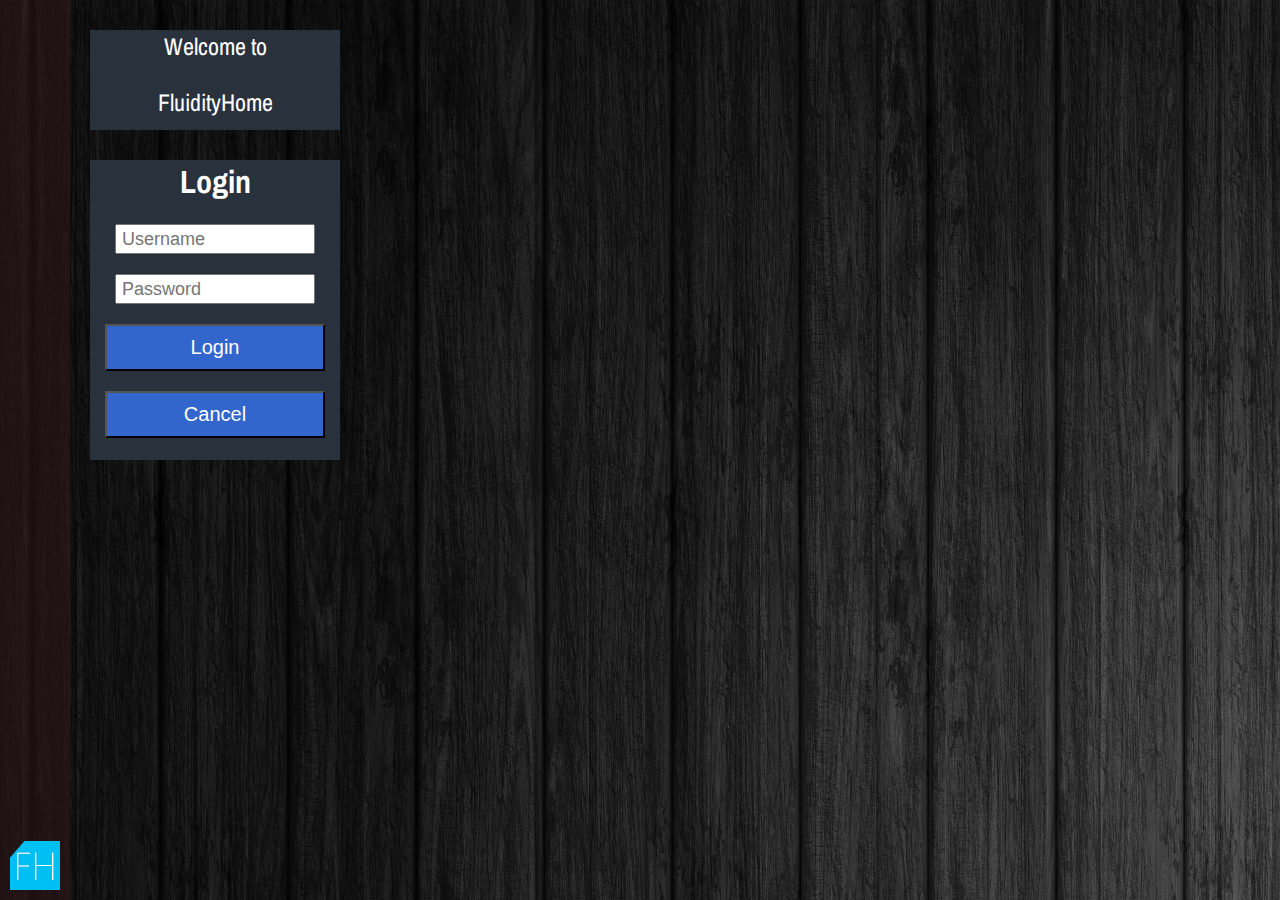
<file: Mobile Application/www/index.html>
<html>
<header>
	<script src="http://ajax.googleapis.com/ajax/libs/jquery/2.1.1/jquery.min.js"></script>	 

	<title>Smart Home</title>
<link rel="stylesheet" type="text/css" href="meow.css?<?php echo time();?>">
<link href='http://fonts.googleapis.com/css?family=Archivo+Narrow' rel='stylesheet' type='text/css'>
<link href='http://fonts.googleapis.com/css?family=Oswald' rel='stylesheet' type='text/css'>
<link rel="icon" 
      type="image/png" 
      href="http://www.insertcoinhere.me/image/favicon.ico">
</header>
<body>

    <div id='backgroundimage'>	
    <div id='content'>

        <div id="loginhead">
            <font size="5">
           <p>Welcome to</p>
<p>FluidityHome</p>
        </div>
        </font>
    <div id='Notifications' class='logininformation'>

    <h1>
    <center>

 Login
    </h1>
    <center>
    <form name="login">

 
    <input class="loginbox" type="text" name="userid" placeholder="Username"/>
    <input class="loginbox" type="password" name="pswrd" placeholder="Password"/>
    <input class="loginButton" type="button" onclick="check(this.form)" value="Login"/><input class="loginButton" type="reset" value="Cancel"/>
    </form>


    <script language="javascript">
 
        function check(form)/*function to check userid & password*/
        {
            jQuery.ajax({
                 type: "GET",
	            contentType: "application/json",
                url: "http://www.fluidityhome.me/api/Authenticate/Login.php",
                data:{"username" : form.userid.value, "password" : form.pswrd.value},
                success: function (data, status, jqXHR) {
                    console.log("successful!");
                    $.each(data, function(v) {
                    if(data[v].LoginSuccess == "true"){
                    console.log("YES!");
                    console.log(data[v].HouseID);
                    window.localStorage.setItem("HouseID", data[v].HouseID);
                    window.localStorage.setItem("UserID", data[v].UserID);   
                    window.localStorage.setItem("StringKey", data[v].LoggedInString);    
                    window.location.replace('function.html');

                }
                else{
                    console.log("NO!");
                }});},
                error: function () {
                    console.log("error");
                }}); 
        }
        
    </script>
        </center>	
        </div>
        </div>
        <div id='sidecontrol'><center><div id='bottomlogo'><img  src="image/logoside.png" ></center></div></div>
    </div>
</body>
</html>
</file>
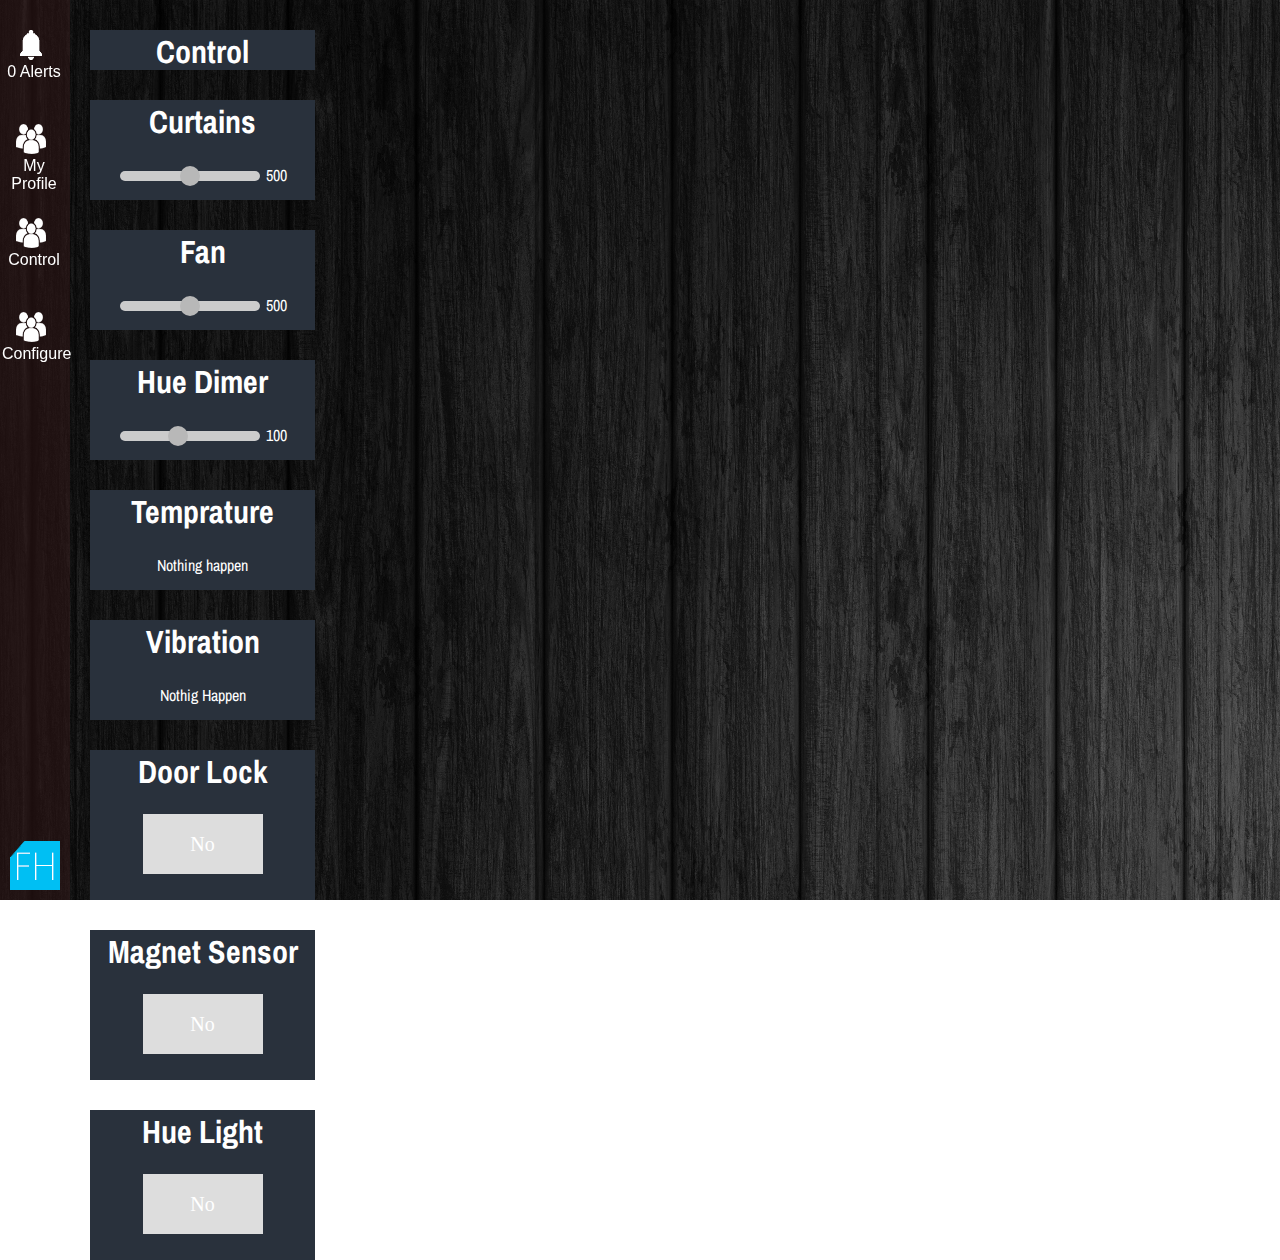
<file: Mobile Application/www/function.html>
<html>
<header>
	<script src="http://ajax.googleapis.com/ajax/libs/jquery/2.1.1/jquery.min.js"></script>	 
	<title>Smart Home</title>
<link rel="stylesheet" type="text/css" href="meow.css?<?php echo time();?>">
<link href='http://fonts.googleapis.com/css?family=Archivo+Narrow' rel='stylesheet' type='text/css'>
<link href='http://fonts.googleapis.com/css?family=Oswald' rel='stylesheet' type='text/css'>
<link rel="icon" 
      type="image/png" 
      href="http://www.insertcoinhere.me/image/favicon.ico">
</header>
<body>








<script>

 response.addHeader("Access-Control-Allow-Origin", "*");

        checknot();
    function checknot(){
         jQuery.ajax({
            
         type: "GET",
         url: "http://www.fluidityhome.me/api/AlertNotifications.php?CheckNotifcation=1",
         contentType: "application/json;",
         dataType: "json",
                //If GET request if successful then the divs are cleared and the data is grabbed and outputted to the divs
         success: function (data, status, jqXHR) {
            $( "#Alert1" ).remove();
             $.each(data, function(v) {
                 
                 if(data[v].Noti >= 1){
           
                     $( "#sidecontrol" ).prepend( "<a onclick='goto3();' href='javascript:void(0);'><div id='Alert'><div class='textside'>"+data[v].Noti+" Alerts</div></div></a>" );
        }else{
            $( "#sidecontrol" ).prepend( "<a onclick='goto3();' href='javascript:void(0);'><div id='Alert1'><div class='textside'>0 Alerts</div></div></a>" );
    
        }
    }
                 
             
                    )}});
    }



</script>









<script>
    var houseid = window.localStorage.getItem("HouseID");
    var userid = window.localStorage.getItem("UserID");
    var logginstring = window.localStorage.getItem("StringKey");
</script>

<div id='backgroundimage'>	
	
<div id='content'>
    <div class='alertinformation'><h1>Control</h1></div>
<div id='Curtains' class='userinformation'>
	<h1>
		<center>Curtains<br/></h1>
					
    <div class="range-slider">
    <input id= "range_1" class="input-range" type="range" value="500" min="1" max="999" onmouseup="mouseUPCurtain(this.value)">
    <span id="range_1_span" class="range1-value">0</span>
    <script>
    var range = $('#range_1'),
    value = $('.range1-value');
    value.html(range.attr('value'));
    range.on('input', function(){
    value.html(this.value);
        
}); 
        
         
        
        
function mouseUPCurtain(t) 
        {
            
        var myvar = window.localStorage.getItem("HouseID");
        var userid = window.localStorage.getItem("UserID");
        var logginstring = window.localStorage.getItem("StringKey");    
        var v = t;
        
        console.log(v);
        jQuery.ajax({
            
         type: "GET",
	     contentType: "application/json",
         url: "http://www.fluidityhome.me/api/Service/WebApp/DeviceUpdate.php",
		 data:{"port": 1, "value": v ,"houseid": myvar, "userid" : userid, "loginstring" : logginstring},
         
        success: function (data, status, jqXHR) {
            
           console.log("successful!");
        
        
                    
         },
         error: function () {
            console.log("error");
         }}); 
        }
        
    </script>
 
</div> 
   </center>		
</div>


<div id='Fan' class='userinformation'>
	<h1>
		<center>Fan<br/></h1>
				
    <div class="range-slider">
    <input id= "range_2" class="input-range" type="range" value="500" min="1" max="999" onmouseup="mouseUPFan(this.value)">
    <span id="range_2_span" class="range2-value"></span>
    <script>
               
        var range2 = $('#range_2'),
        value2 = $('.range2-value');
        value2.html(range2.attr('value'));
        range2.on('input', function(){
        value2.html(this.value);
        }); 
    
            
function mouseUPFan(t) 
        {
        var myvar = window.localStorage.getItem("HouseID");
        var userid = window.localStorage.getItem("UserID");
        var logginstring = window.localStorage.getItem("StringKey");    
        var v = t;
        console.log(v);
        jQuery.ajax({
         type: "GET",
	     contentType: "application/json",
         url: "http://www.fluidityhome.me/api/Service/WebApp/DeviceUpdate.php",
		 data:{"port": 2, "value": v ,"houseid": myvar, "userid" : userid, "loginstring" : logginstring},
         
            success: function (data, status, jqXHR) {  
           console.log("successful!");
      },
         error: function () {
            console.log("error");
         }}); }
 </script>
 
</div> 
   </center>		
</div>

<div id='Dim' class='userinformation'>
	<h1>
		<center>Hue Dimer<br/></h1>
				
    <div class="range-slider">
    <input id= "range_3" class="input-range" type="range" value="100" min="1" max="250" onmouseup="mouseUPDim(this.value)">
    <span id="range_3_span" class="range3-value"></span>
    <script>
    
     var range3 = $('#range_3'),
        value3 = $('.range3-value');
        value3.html(range3.attr('value'));
        range3.on('input', function(){
        value3.html(this.value);
        
}); 
        
     
function mouseUPDim(t) 
        {
         var myvar = window.localStorage.getItem("HouseID");
        var userid = window.localStorage.getItem("UserID");
        var logginstring = window.localStorage.getItem("StringKey");    
        var v = t;
        console.log(v);
        jQuery.ajax({
            type: "GET",
	     contentType: "application/json",
         url: "http://www.fluidityhome.me/api/Service/WebApp/DeviceUpdate.php",
		 data:{"port": 3, "value": v ,"houseid": myvar, "userid" : userid, "loginstring" : logginstring},
         
            success: function (data, status, jqXHR) {            
           console.log("successful!");
        },
         error: function () {
            console.log("error");
         }}); }
   </script>
 
</div> 
   </center>		
</div>

<div id='Temprature' class='userinformation'>
		<h1>
		<center>Temprature<br/></h1>
			<p id='TemperatureText'>Nothing happen</p></center></div>
			
			
<div id='Vibration' class='userinformation'>
		<h1>
		<center>Vibration<br/></h1>
			<p id='VibrationText'>Nothig Happen</p></center></div>
						

<div id='DoorLock' class='userinformation2'>
		<h1>
		<center>Door Lock</h1>
			<center><div class="switch">
            <input id="cmn-toggle-1" class="cmn-toggle cmn-toggle-yes-no" type="checkbox">
            <label for="cmn-toggle-1" data-on="Yes" data-off="No"></label>
          </div>
</center>
	
</div>
        				
<div id='MagnetSensor' class='userinformation2'>
		<h1>
		<center>Magnet Sensor</h1>
			
			<center><div class="switch">
            <input id="cmn-toggle-2" class="cmn-toggle cmn-toggle-yes-no" type="checkbox" disabled="disabled" >
            <label for="cmn-toggle-2" data-on="Yes" data-off="No"></label>
          </div>
</center>
	
</div>
	
	
					
<div id='HueLighter' class='userinformation2'>
		<h1>
		<center>Hue Light</h1>	
			<center><div class="switch">
            <input id="cmn-toggle-3" class="cmn-toggle cmn-toggle-yes-no" type="checkbox">
            <label for="cmn-toggle-3" data-on="Yes" data-off="No"></label>
          </div>
</center>
	
</div>
		
<script>function goto(){window.location.replace('SetupPage.html');}</script>
<script>function goto1(){window.location.replace('GetProfile.html');}</script>
<script>function goto2(){window.location.replace('function.html');}</script>
<script>function goto3(){window.location.replace('Notification.html');}</script>
<div id='sidecontrol'><center><a onclick="goto3();" href="javascript:void(0);"><div id='Alert1'><div class='textside'>0 Alerts</div></div></a><a onclick="goto1();" href="javascript:void(0);"><div id='ProfileButton'><div class='textside'>My Profile</div></div></a><a onclick="goto2();" href="javascript:void(0);"><div id='ProfileButton'><div class='textside'>Control</div></div></a><a onclick="goto();" href="javascript:void(0);"><div id='ProfileButton'><div class='textside'>Configure</div></div></a><div id='bottomlogo'><img  src="image/logoside.png" ></center></div></div>

<script>
  
    
    
$('#cmn-toggle-3').click(function() { 
    if($('#cmn-toggle-3').is(':checked')){
     var myvar = window.localStorage.getItem("HouseID");
    var userid = window.localStorage.getItem("UserID");
    var logginstring = window.localStorage.getItem("StringKey");    
    jQuery.ajax({
	//Send request
        type: "GET",
	     contentType: "application/json",
         url: "http://www.fluidityhome.me/api/Service/WebApp/DeviceUpdate.php",
		 data:{"port": 8, "value": 1 ,"houseid": myvar, "userid" : userid, "loginstring" : logginstring},
    //If successfully sent then book created else book has not been         
	success: function (data, status, jqXHR) {
            console.log("successful 1 !");
         },
         error: function (jqXHR, status) {
			 console.log("error");
         }

		}); 
    }
    else{
    var myvar = window.localStorage.getItem("HouseID");
    var userid = window.localStorage.getItem("UserID");
    var logginstring = window.localStorage.getItem("StringKey");    
    jQuery.ajax({
	//Send request
            type: "GET",
	     contentType: "application/json",
         url: "http://www.fluidityhome.me/api/Service/WebApp/DeviceUpdate.php",
		 data:{"port": 8, "value": 0 ,"houseid": myvar, "userid" : userid, "loginstring" : logginstring},
         
            success: function () {  
           console.log("successful 2!");
      },
         error: function () {
            console.log("error");
         }}); 
    } });
  
    
function closeDoor()
    {
        var myvar = window.localStorage.getItem("HouseID");
        var userid = window.localStorage.getItem("UserID");
        var logginstring = window.localStorage.getItem("StringKey");    
        jQuery.ajax({
	//Send request
          type: "GET",
	     contentType: "application/json",
         url: "http://www.fluidityhome.me/api/Service/WebApp/DeviceUpdate.php",
		 data:{"port": 9, "value": 0 ,"houseid": myvar, "userid" : userid, "loginstring" : logginstring},
         
            success: function () {  
           console.log("successful 5 !");
      },
         error: function () {
            console.log("error");
         }}); 
    }
    
      
$('#cmn-toggle-1').click(function() { 
    if($('#cmn-toggle-1').is(':checked')){
     var myvar = window.localStorage.getItem("HouseID");
        var userid = window.localStorage.getItem("UserID");
        var logginstring = window.localStorage.getItem("StringKey");    
    jQuery.ajax({
	//Send request
        type: "GET",
	     contentType: "application/json",
         url: "http://www.fluidityhome.me/api/Service/WebApp/DeviceUpdate.php",
		 data:{"port": 9, "value": 180 ,"houseid": myvar, "userid" : userid, "loginstring" : logginstring},
         
            success: function () {  
            console.log("successful 3 !");
      },
         error: function () {
            console.log("error");
             setTimeout('closeDoor()', 10000);                    //for some reason it's not getting back GET result, 
                                            //however the state is update inside the database.
         }}); 
    }
    else{
        
        
    var myvar = window.localStorage.getItem("HouseID");
        var userid = window.localStorage.getItem("UserID");
        var logginstring = window.localStorage.getItem("StringKey");    
        jQuery.ajax({
	//Send request
        type: "GET",
	     contentType: "application/json",
         url: "http://www.fluidityhome.me/api/Service/WebApp/DeviceUpdate.php",
		 data:{"port": 9, "value": 0 ,"houseid": myvar, "userid" : userid, "loginstring" : logginstring},
         
            success: function () {  
           console.log("successful 4!");
      },
         error: function () {
            console.log("error");
         }}); 
    } });
    
    
	
	
</script>

	</div>	


<script>
//autoReadEverytime	
	window.setInterval(function(){
  getdata();
}, 5000);
	
    
    
   function getdata(){
    var myvar = window.localStorage.getItem("HouseID");
        var userid = window.localStorage.getItem("UserID");
        var logginstring = window.localStorage.getItem("StringKey");    
       jQuery.ajax({
         type: "GET",
	     contentType: "application/json",
         url: "http://www.fluidityhome.me/api/Service/WebApp/DeviceStatus.php",
		 data:{"HouseID" : myvar, "userid" : userid, "loginstring" : logginstring},
         
         success: function (data, status, jqXHR) {
            
           console.log("successful!");
            
             $.each(data, function(v) {
	           if(data[v].DeviceID == 9){
              if(data[v].Active == 1){
                  $("#DoorLock").show();
                  if(data[v].Status > 90){
                      $('#cmn-toggle-1').prop('checked', true);	
                  }else{
                      $('#cmn-toggle-1').prop('checked', false);
                  }
              }
               else{
                   $("#DoorLock").hide();
                       
               }
	       }
                 
            else if(data[v].DeviceID == 10){
                if(data[v].Active == 1){ 
                     $("#Temprature").show();
                if(data[v].Status == 0)
                {
                    document.getElementById("TemperatureText").innerHTML = "Really COLD";
                }
                else if (data[v].Status == 180)
                {
                    document.getElementById("TemperatureText").innerHTML = "Really HOT"; 
                }
                else
                {
                    document.getElementById("TemperatureText").innerHTML = "Normal Temperature"; 
                }     
            }else
                {
                   $("#Temprature").hide();
                       
               }
	       }
                
                 
             else if(data[v].DeviceID == 1)
                 {
                    if(data[v].Active == 1){ 
                     $("#Curtains").show();
                    var currentStatus = data[v].Status;
                    document.getElementById("range_1").value = currentStatus;
                    document.getElementById("range_1_span").textContent = currentStatus;
                    }else
                {
                   $("#Curtains").hide();
                       
               }
	       }
                 
             else if(data[v].DeviceID == 2)
                 {  
                    if(data[v].Active == 1){ 
                        $("#Fan").show();
                    var currentStatus = data[v].Status;
                    document.getElementById("range_2").value = currentStatus;
                    document.getElementById("range_2_span").textContent = currentStatus;
                    }else{
                   $("#Fan").hide();
                    }
	       }
                 
            else if (data[v].DeviceID == 3)
                 {
                if(data[v].Active == 1){ 
                     $("#Dim").show();
                   var currentStatus = data[v].Status;
                    document.getElementById("range_3").value = currentStatus;
                    document.getElementById("range_3_span").textContent = currentStatus; 
                    }else{
                        $("#Dim").hide();
                    }
                 }
            else if(data[v].DeviceID == 5)
                {                     
                    //code that >500 cmn-toogle-3 close <500 cmn-toogle-3 open 
                    
                    if(data[v].Active == 1){ 
                         $("#MagnetSensor").show();
		              if(data[v].Status > 500){
                        $('#cmn-toggle-2').prop('checked', true);	
		              }else{
		                $('#cmn-toggle-2').prop('checked', false);
		              }
                    }
                
               else{
                   $("#MagnetSensor").hide();
                       
                }    
                }
            else if(data[v].DeviceID == 7)
                {  
                if(data[v].Active == 1){
                    $("#Vibration").show();
                     if(data[v].Status < 400 || data[v].Status > 600){
                        document.getElementById("VibrationText").innerHTML = "Danger!!!"; 
                   //code that >600 or <400 will change the status to danger!
                    }
                     else{
                        document.getElementById("VibrationText").innerHTML = "Normal Day"; 
                    }
                    }
               else{
                        $("#Vibration").hide();
                       
                }    
                }
                 
            else if(data[v].DeviceID == 8)
                {
                    if(data[v].Active == 1){ 
                        $("#HueLighter").show();

		              if(data[v].Status == 1){
                        $('#cmn-toggle-3').prop('checked', true);	
		              }else{
		              $('#cmn-toggle-3').prop('checked', false);
		              }
                }
               else{
                   $("#HueLighter").hide();
                       
                }    
                }
                 
            else{
                  //nothing happen   
                 }  
             });
         },
         error: function () {
            console.log("error");
         }}); }
	
	
	
</script>





</div>
</body>
</html>
</file>
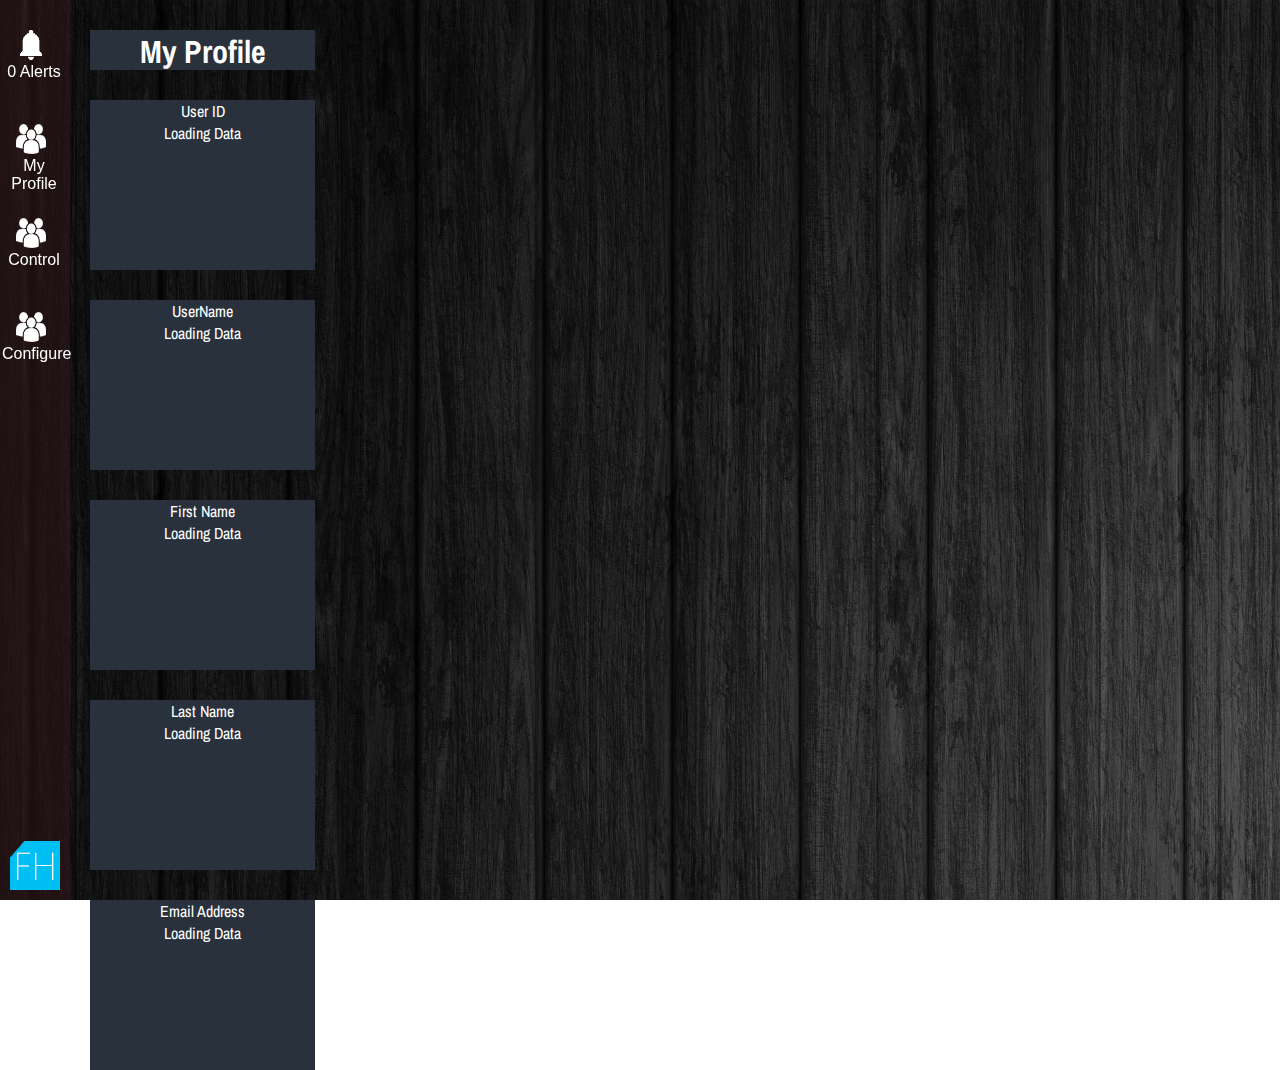
<file: Mobile Application/www/GetProfile.html>
<html>
<header>
	<script src="http://ajax.googleapis.com/ajax/libs/jquery/2.1.1/jquery.min.js"></script>	 
	<title>Smart Home</title>
<link rel="stylesheet" type="text/css" href="meow.css?<?php echo time();?>">
<link href='http://fonts.googleapis.com/css?family=Archivo+Narrow' rel='stylesheet' type='text/css'>
<link href='http://fonts.googleapis.com/css?family=Oswald' rel='stylesheet' type='text/css'>
<link rel="icon" 
      type="image/png" 
      href="http://www.insertcoinhere.me/image/favicon.ico">
</header>
<body>
    <script>

 

        checknot();
    function checknot(){
         jQuery.ajax({
         type: "GET",
         url: "http://www.fluidityhome.me/api/AlertNotifications.php?CheckNotifcation=1",
         contentType: "application/json;",
         dataType: "json",
                //If GET request if successful then the divs are cleared and the data is grabbed and outputted to the divs
         success: function (data, status, jqXHR) {
            $( "#Alert1" ).remove();
             $.each(data, function(v) {
                 
                 if(data[v].Noti >= 1){
           
                     $( "#sidecontrol" ).prepend( "<a onclick='goto3();' href='javascript:void(0);'><div id='Alert'><div class='textside'>"+data[v].Noti+" Alerts</div></div></a>" );
        }else{
            $( "#sidecontrol" ).prepend( "<a onclick='goto3();' href='javascript:void(0);'><div id='Alert1'><div class='textside'>0 Alerts</div></div></a>" );
    
        }
    }
                 
             
                    )}});
    }



</script>

<div id='backgroundimage'>	
	
<div id='content'>
    <div id='Curtains' class='alertinformation'><h1>My Profile</h1></div>
<div id='holder'><div id='UserID' class='userinformation4'><tr><td>User ID</td><td><br>Loading Data</td></tr></div><div id='UserID' class='userinformation4'><td>UserName</td><td><br>Loading Data</td></tr></div><div id='UserID' class='userinformation4'><tr><td>First Name</td><td><br>Loading Data</td></tr></div><div id='UserID' class='userinformation4'><td>Last Name</td><td><br>Loading Data</td></tr></div><div id='UserID' class='userinformation4'><tr><td>Email Address</td><td><br>Loading Data</td></tr></div></div>


<script>function goto(){window.location.replace('SetupPage.html');}</script>
<script>function goto1(){window.location.replace('GetProfile.html');}</script>
<script>function goto2(){window.location.replace('function.html');}</script>
<script>function goto3(){window.location.replace('Notification.html');}</script>
<div id='sidecontrol'><center><a onclick="goto3();" href="javascript:void(0);"><div id='Alert1'><div class='textside'>0 Alerts</div></div></a><a onclick="goto1();" href="javascript:void(0);"><div id='ProfileButton'><div class='textside'>My Profile</div></div></a><a onclick="goto2();" href="javascript:void(0);"><div id='ProfileButton'><div class='textside'>Control</div></div></a><a onclick="goto();" href="javascript:void(0);"><div id='ProfileButton'><div class='textside'>Configure</div></div></a><div id='bottomlogo'><img  src="image/logoside.png" ></center></div></div>

<script>
//autoReadEverytime	

	
    

        var myvar = window.localStorage.getItem("HouseID");
        var userid = window.localStorage.getItem("UserID");
        var logginstring = window.localStorage.getItem("StringKey");    
        jQuery.ajax({
	//Send request         
        type: "GET",	     
        contentType: "application/json",
        url: "http://www.fluidityhome.me/api/User/GetProfile.php",
        data:{ "UserID" : userid, "StringKey" : logginstring},
    //If successfully sent then book created else book has not been         
	success: function (data, status, jqXHR) {
            $( "#holder" ).remove();
                $.each(data, function(v) {

        $("#content").append("<div id='UserID' class='userinformation4'><tr><td>User ID</td><td><br>" + data[v].UserID + "</td></tr></div><div id='UserID' class='userinformation4'><td>UserName</td><td><br>" + data[v].Username + "</td></tr></div><div id='UserID' class='userinformation4'><tr><td>First Name</td><td><br>" + data[v].FirstName + "</td></tr></div><div id='UserID' class='userinformation4'><td>Last Name</td><td><br>" + data[v].LastName + "</td></tr></div><div id='UserID' class='userinformation4'><tr><td>Email Address</td><td><br>" + data[v].Email + "</td></tr></div>"  );
             });
         },
         error: function (jqXHR, status) {
			 console.log("error");
         }

		}); 
   
</script>
</div>
</body>
</html>
</file>
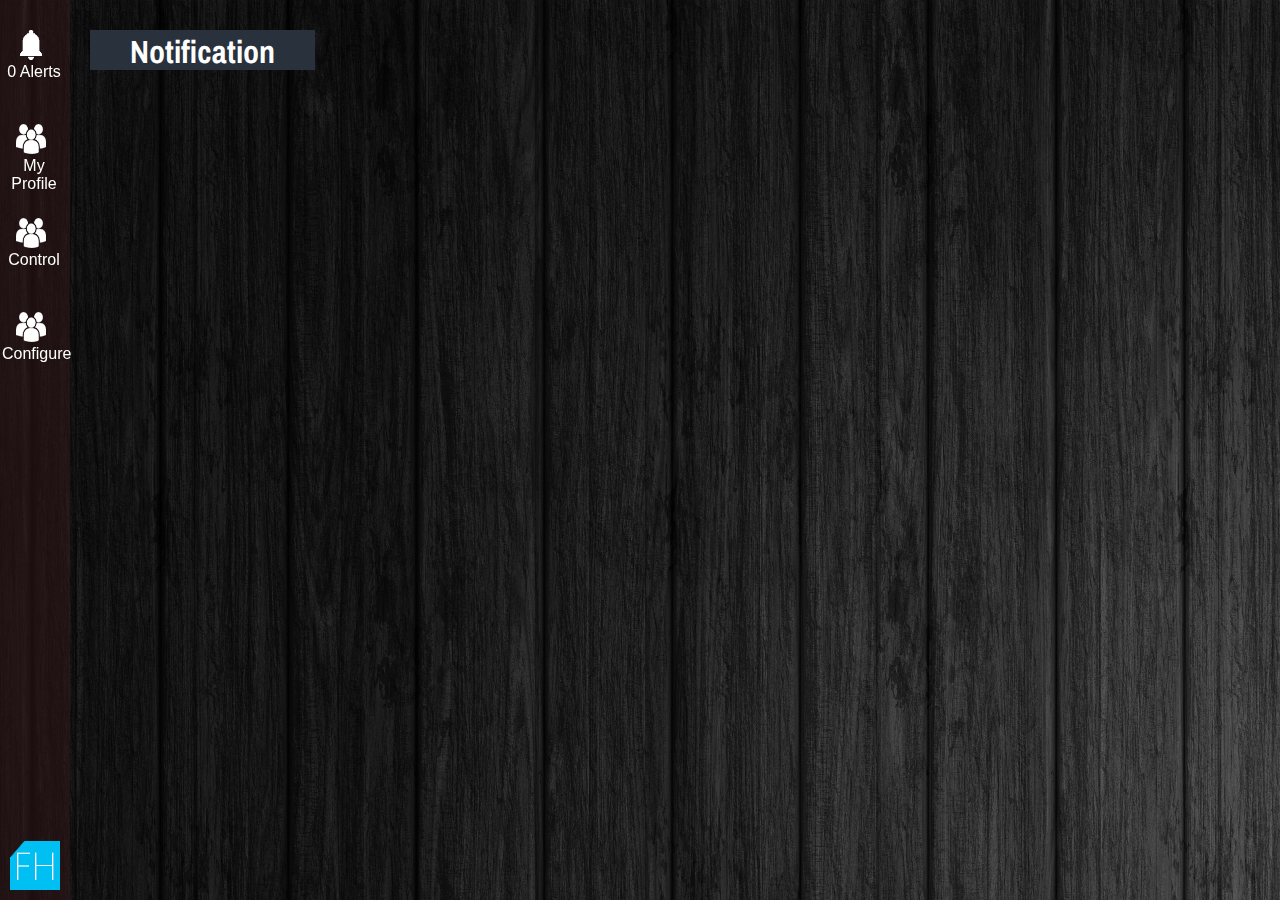
<file: Mobile Application/www/Notification.html>
<html>
<header>
	<script>document.cookie ='cookie1=test; expires=Fri, 3 Aug 2016 20:47:11 UTC; path=/';</script>
	<script src="http://ajax.googleapis.com/ajax/libs/jquery/2.1.1/jquery.min.js"></script>	 
	<title>Smart Home</title>
<link rel="stylesheet" type="text/css" href="meow.css?<?php echo time();?>">
<link href='http://fonts.googleapis.com/css?family=Archivo+Narrow' rel='stylesheet' type='text/css'>
<link href='http://fonts.googleapis.com/css?family=Oswald' rel='stylesheet' type='text/css'>
<link rel="icon" 
      type="image/png" 
      href="http://www.insertcoinhere.me/image/favicon.ico">
</header>
<body>
 <script>

 

        checknot();
    function checknot(){
        $( "#Alert1" ).remove();
         jQuery.ajax({

         type: "GET",
         url: "http://www.fluidityhome.me/api/AlertNotifications.php?CheckNotifcation=1",
         contentType: "application/json;",
         dataType: "json",
                //If GET request if successful then the divs are cleared and the data is grabbed and outputted to the divs
         success: function (data, status, jqXHR) {
            $( "#Alert1" ).remove();
             $.each(data, function(v) {
                 
                 if(data[v].Noti >= 1){
           
                     $( "#sidecontrol" ).prepend( "<a onclick='goto3();' href='javascript:void(0);'><div id='Alert'><div class='textside'>"+data[v].Noti+" Alerts</div></div></a>" );
        }else{
            $( "#sidecontrol" ).prepend( "<a onclick='goto3();' href='javascript:void(0);'><div id='Alert1'><div class='textside'>0 Alerts</div></div></a>" );
    
        }
    }
                 
             
                    )}});
    }



</script>
<div id='backgroundimage'>	
	
<div id='content'>

<div id='Curtains' class='alertinformation'>
	<h1>
		<center>Notification<br/></h1><br></center>
    <table border="0" cellpadding="0" width="100%" id='providersFormElementsTable'> </table>

</div>



<script>function goto(){window.location.replace('SetupPage.html');}</script>
<script>function goto1(){window.location.replace('GetProfile.html');}</script>
<script>function goto2(){window.location.replace('function.html');}</script>
<script>function goto3(){window.location.replace('Notification.html');}</script>
<div id='sidecontrol'><center><a onclick="goto3();" href="javascript:void(0);"><div id='Alert1'><div class='textside'>0 Alerts</div></div></a><a onclick="goto1();" href="javascript:void(0);"><div id='ProfileButton'><div class='textside'>My Profile</div></div></a><a onclick="goto2();" href="javascript:void(0);"><div id='ProfileButton'><div class='textside'>Control</div></div></a><a onclick="goto();" href="javascript:void(0);"><div id='ProfileButton'><div class='textside'>Configure</div></div></a><div id='bottomlogo'><img  src="image/logoside.png" ></center></div></div>




<script>









function deletenotification(Row){
        
        var TheRow = Row;
        var myvar = window.localStorage.getItem("HouseID");
        var userid = window.localStorage.getItem("UserID");
        var logginstring = window.localStorage.getItem("StringKey"); 
        alert(TheRow);
          jQuery.ajax({
    //Send request         
        type: "GET",         
        contentType: "application/json",
        url: "http://www.fluidityhome.me/api/Notification/DeleteNotification.php",
        data:{ "HouseID": myvar, "userid" : userid,"RowID" : TheRow, "loginstring" : logginstring},
    //If successfully sent then book created else book has not been         
    success: function (data, status, jqXHR) {
            location.reload();
             
         },
         error: function (jqXHR, status) {
            alert("meow");
         }

        }); 

    }   




  getdata();

	







function getdata(){
        var myvar = window.localStorage.getItem("HouseID");
        var userid = window.localStorage.getItem("UserID");
        var logginstring = window.localStorage.getItem("StringKey"); 
     jQuery.ajax({
        type: "GET",         
        contentType: "application/json",
        url: "http://www.fluidityhome.me/api/Notification/Notification.php",
        data:{"HouseID": myvar, "userid" : userid, "loginstring" : logginstring},    
        success: function (data, status, jqXHR) {
                          
       
    
            var lighton = "Light is on after set time";
                var tempon = "Temprature is too high/low";
            var Dooron = "Door is open after set time";
             $.each(data, function(v) {
                  
            
                 if(data[v].Device === "1"){
                 $("#content").append(
                            "<div id='UserID' class='userinformation4'><table><tr><td>Device</td>                                                                                                                                                                                       <td>Light</td></tr><tr><td>Time</td><td>"+data[v].Time+"</td></tr><tr>                                                                                                                                                                                     <td>Event</td><td>"+lighton+"</td></tr></table><br><center>                                                                                                                                                                                                 <button onclick='deletenotification(this.id)' id='"+ data[v].UniqueID +                                                                                                                                                                                     "' type='button'>Click Me!</button>");
                 }
                 
                  if(data[v].Device === "4"){
                      
                 $("#content").append(
                            "<div id='UserID' class='userinformation4'><table><tr><td>Device</td><td>Temprature</td></tr><tr><td>Time</td><td>"+data[v].Time+"</td></tr><tr><td>Event</td><td>"+tempon+"</td></tr></table><br><button onclick='deletenotification(this.id)' id='"+ data[v].UniqueID +"' type='button'>Click Me!</button>");
                 }
                 
                  if(data[v].Device === "9"){
                 $("#content").append(
                            "<div id='UserID' class='userinformation4'><table><tr><td>Device</td><td>Door</td></tr><tr><td>Time</td><td>"+data[v].Time+"</td></tr><tr><td>Event</td><td>"+Dooron+"</td></tr></table><br><center><button onclick='deletenotification(this.id)' id='"+ data[v].UniqueID +"' type='button'>Click Me!</button>");
                 }

                   if(data[v].Device === "8"){
                 $("#content").append(
                            "<div id='UserID' class='userinformation4'><table><tr><td>Device</td><td>Door</td></tr><tr><td>Time</td><td>"+data[v].Time+"</td></tr><tr><td>Event</td><td>"+Dooron+"</td></tr></table><br><center><button onclick='deletenotification(this.id)' id='"+ data[v].UniqueID +"' type='button'>Click Me!</button>");
                 }
                 
    
             });

         },
         error: function () {
        
            console.log("error");
         }}); }


















	
	
	
</script>
</div>
</body>
</html>
</file>
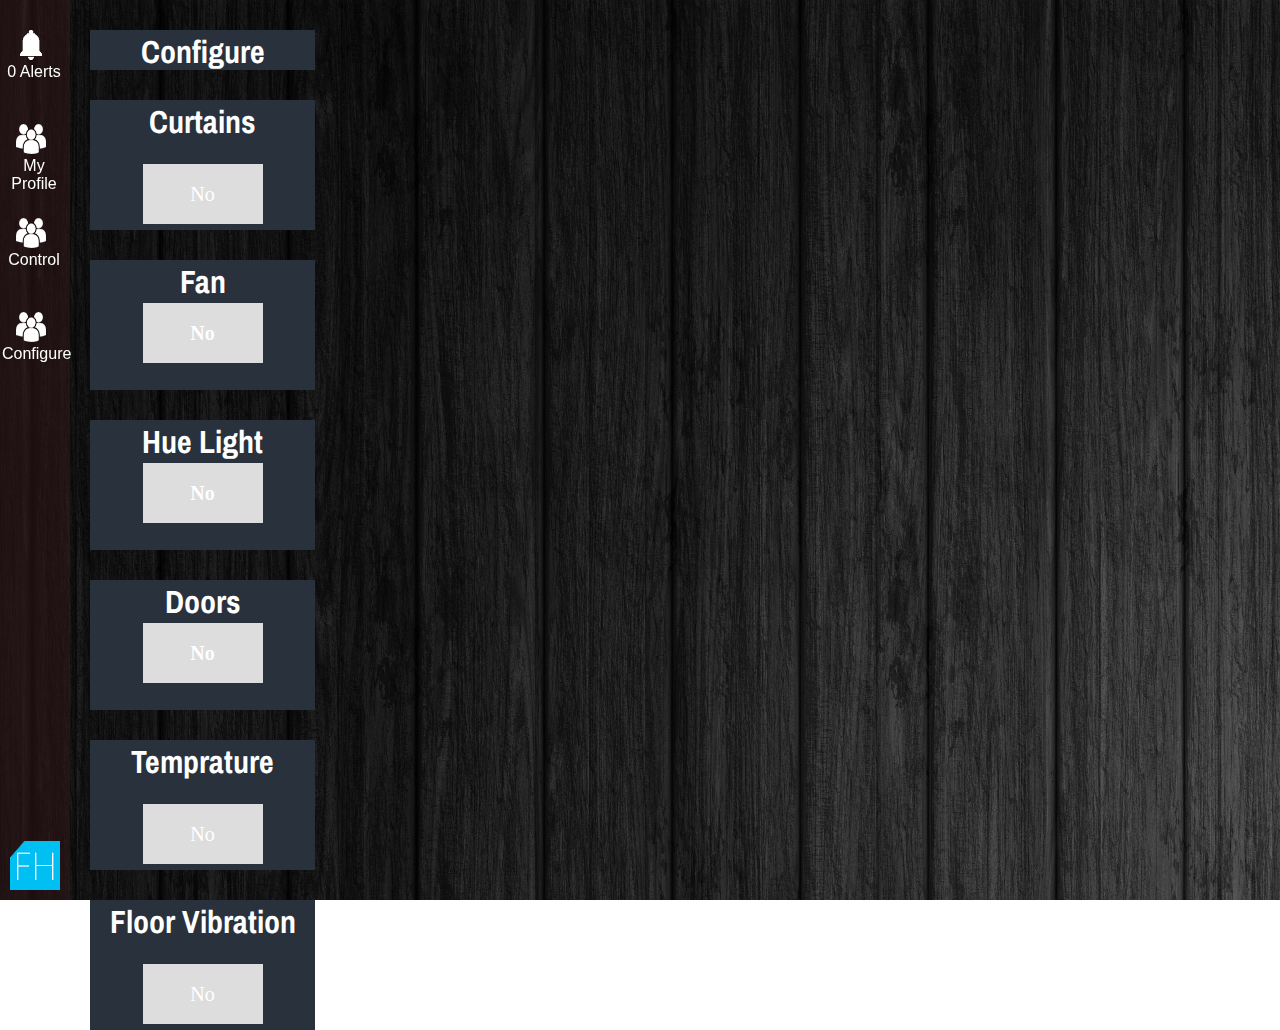
<file: Mobile Application/www/SetupPage.html>
<html>
<header>
	<script src="http://ajax.googleapis.com/ajax/libs/jquery/2.1.1/jquery.min.js"></script>	 
	<title>Smart Home</title>
<link rel="stylesheet" type="text/css" href="meow.css?<?php echo time();?>">
<link href='http://fonts.googleapis.com/css?family=Archivo+Narrow' rel='stylesheet' type='text/css'>
<link href='http://fonts.googleapis.com/css?family=Oswald' rel='stylesheet' type='text/css'>
<link rel="icon" 
      type="image/png" 
      href="http://www.insertcoinhere.me/image/favicon.ico">
</header>
<body>
<script>



        checknot();
    function checknot(){
         jQuery.ajax({
         type: "GET",
         url: "http://www.fluidityhome.me/api/AlertNotifications.php?CheckNotifcation=1",
         contentType: "application/json;",
         dataType: "json",
                //If GET request if successful then the divs are cleared and the data is grabbed and outputted to the divs
         success: function (data, status, jqXHR) {
            $( "#Alert1" ).remove();
             $.each(data, function(v) {
                 
                 if(data[v].Noti >= 1){
           
                     $( "#sidecontrol" ).prepend( "<a onclick='goto3();' href='javascript:void(0);'><div id='Alert'><div class='textside'>"+data[v].Noti+" Alerts</div></div></a>" );
        }else{
            $( "#sidecontrol" ).prepend( "<a onclick='goto3();' href='javascript:void(0);'><div id='Alert1'><div class='textside'>0 Alerts</div></div></a>" );
    
        }
    }
                 
             
                    )}});
    }



</script>
<div id='backgroundimage'>	
	
<div id='content'>
    <div id='Curtains' class='alertinformation'><h1>Configure</h1></div>
<div id='Curtains' class='userinformation3'>
	<h1>
		<center>Curtains</h1></center>
           <center><div class="switch">
            <input id="cmn-toggle-1" class="cmn-toggle cmn-toggle-yes-no" type="checkbox">
            <label for="cmn-toggle-1" data-on="Yes" data-off="No"></label>
          </div>
</center>
</div>


<div id='Fan' class='userinformation3'>
	<h1>
		<center>Fan</center>
           <center><div class="switch">
            <input id="cmn-toggle-2" class="cmn-toggle cmn-toggle-yes-no" type="checkbox">
            <label for="cmn-toggle-2" data-on="Yes" data-off="No"></label>
          </div>
</center>
</div>

<div id='Hue' class='userinformation3'>
	<h1>
		<center>Hue Light</center>
           <center><div class="switch">
            <input id="cmn-toggle-3" class="cmn-toggle cmn-toggle-yes-no" type="checkbox">
            <label for="cmn-toggle-3" data-on="Yes" data-off="No"></label>
          </div>
</center>
</div>



<div id='Door' class='userinformation3'>
		<h1>
		<center>Doors</center>
           <center><div class="switch">
            <input id="cmn-toggle-4" class="cmn-toggle cmn-toggle-yes-no" type="checkbox">
            <label for="cmn-toggle-4" data-on="Yes" data-off="No"></label>
          </div>
</center>
</div>

<div id='Temperature' class='userinformation3'>
		<h1><center>Temprature</h1></center>
			<center><div class="switch">
            <input id="cmn-toggle-5" class="cmn-toggle cmn-toggle-yes-no" type="checkbox">
            <label for="cmn-toggle-5" data-on="Yes" data-off="No"></label>
          </div>
</center>
			</div>
			
			
<div id='Vibration' class='userinformation3'>
		<h1>
		<center>Floor Vibration</h1></center>
             <center><div class="switch">
            <input id="cmn-toggle-6" class="cmn-toggle cmn-toggle-yes-no" type="checkbox">
            <label for="cmn-toggle-6" data-on="Yes" data-off="No"></label>
          </div>
</center>       
</div>
	
		


<script>function goto(){window.location.replace('SetupPage.html');}</script>
<script>function goto1(){window.location.replace('GetProfile.html');}</script>
<script>function goto2(){window.location.replace('function.html');}</script>
<script>function goto3(){window.location.replace('Notification.html');}</script>
<div id='sidecontrol'><center><a onclick="goto3();" href="javascript:void(0);"><div id='Alert1'><div class='textside'>0 Alerts</div></div></a><a onclick="goto1();" href="javascript:void(0);"><div id='ProfileButton'><div class='textside'>My Profile</div></div></a><a onclick="goto2();" href="javascript:void(0);"><div id='ProfileButton'><div class='textside'>Control</div></div></a><a onclick="goto();" href="javascript:void(0);"><div id='ProfileButton'><div class='textside'>Configure</div></div></a><div id='bottomlogo'><img  src="image/logoside.png" ></center></div></div>

<script>
//autoReadEverytime	
	window.setInterval(function(){
  getdata();
}, 1000);
	
    
$('#cmn-toggle-1').click(function() { 
    if($('#cmn-toggle-1').is(':checked')){
        var myvar = window.localStorage.getItem("HouseID");
        var userid = window.localStorage.getItem("UserID");
        var logginstring = window.localStorage.getItem("StringKey");    
        jQuery.ajax({
	//Send request         
        type: "GET",	     
        contentType: "application/json",
        url: "http://www.fluidityhome.me/api/Service/WebApp/DeviceEnable.php",
        data:{"port": 1, "value": 1 ,"houseid": myvar, "userid" : userid, "loginstring" : logginstring},
    //If successfully sent then book created else book has not been         
	success: function (data, status, jqXHR) {
            console.log("successful 1 !");
         },
         error: function (jqXHR, status) {
			 console.log("error");
         }

		}); 
    jQuery.ajax({
	//Send request         
        type: "GET",	     
        contentType: "application/json",
        url: "http://www.fluidityhome.me/api/Service/WebApp/DeviceEnable.php",
        data:{"port": 11, "value": 1 ,"houseid": myvar, "userid" : userid, "loginstring" : logginstring},
    //If successfully sent then book created else book has not been         
	success: function (data, status, jqXHR) {
            console.log("successful 1 !");
         },
         error: function (jqXHR, status) {
			 console.log("error");
         }

		});     
    }
    else{
 var myvar = window.localStorage.getItem("HouseID");
        var userid = window.localStorage.getItem("UserID");
        var logginstring = window.localStorage.getItem("StringKey");    
        jQuery.ajax({
	//Send request         
        type: "GET",	     
        contentType: "application/json",
        url: "http://www.fluidityhome.me/api/Service/WebApp/DeviceEnable.php",
        data:{"port": 1, "value": 0 ,"houseid": myvar, "userid" : userid, "loginstring" : logginstring},
    //If successfully sent then book created else book has not been         
	success: function (data, status, jqXHR) {
            console.log("successful 1 !");
         },
         error: function (jqXHR, status) {
			 console.log("error");
         }

		}); 
        
    jQuery.ajax({
	//Send request         
        type: "GET",	     
        contentType: "application/json",
        url: "http://www.fluidityhome.me/api/Service/WebApp/DeviceEnable.php",
        data:{"port": 11, "value": 0 ,"houseid": myvar, "userid" : userid, "loginstring" : logginstring},
    //If successfully sent then book created else book has not been         
	success: function (data, status, jqXHR) {
            console.log("successful 1 !");
         },
         error: function (jqXHR, status) {
			 console.log("error");
         }

		});     
    } 

});
    
   
$('#cmn-toggle-2').click(function() { 
    if($('#cmn-toggle-2').is(':checked')){
        var myvar = window.localStorage.getItem("HouseID");
        var userid = window.localStorage.getItem("UserID");
        var logginstring = window.localStorage.getItem("StringKey");    
        jQuery.ajax({
	//Send request         
        type: "GET",	     
        contentType: "application/json",
        url: "http://www.fluidityhome.me/api/Service/WebApp/DeviceEnable.php",
        data:{"port": 2, "value": 1 ,"houseid": myvar, "userid" : userid, "loginstring" : logginstring},
    //If successfully sent then book created else book has not been         
	success: function (data, status, jqXHR) {
            console.log("successful 1 !");
         },
         error: function (jqXHR, status) {
			 console.log("error");
         }

		}); 
    jQuery.ajax({
	//Send request         
        type: "GET",	     
        contentType: "application/json",
        url: "http://www.fluidityhome.me/api/Service/WebApp/DeviceEnable.php",
        data:{"port": 12, "value": 1 ,"houseid": myvar, "userid" : userid, "loginstring" : logginstring},
    //If successfully sent then book created else book has not been         
	success: function (data, status, jqXHR) {
            console.log("successful 1 !");
         },
         error: function (jqXHR, status) {
			 console.log("error");
         }

		});     
    }
    else{
var myvar = window.localStorage.getItem("HouseID");
        var userid = window.localStorage.getItem("UserID");
        var logginstring = window.localStorage.getItem("StringKey");    
        jQuery.ajax({
	//Send request         
        type: "GET",	     
        contentType: "application/json",
        url: "http://www.fluidityhome.me/api/Service/WebApp/DeviceEnable.php",
        data:{"port": 2, "value": 0 ,"houseid": myvar, "userid" : userid, "loginstring" : logginstring},
    //If successfully sent then book created else book has not been         
	success: function (data, status, jqXHR) {
            console.log("successful 1 !");
         },
         error: function (jqXHR, status) {
			 console.log("error");
         }

		}); 
        
    jQuery.ajax({
	//Send request         
        type: "GET",	     
        contentType: "application/json",
        url: "http://www.fluidityhome.me/api/Service/WebApp/DeviceEnable.php",
        data:{"port": 12, "value": 0 ,"houseid": myvar, "userid" : userid, "loginstring" : logginstring},
    //If successfully sent then book created else book has not been         
	success: function (data, status, jqXHR) {
            console.log("successful 1 !");
         },
         error: function (jqXHR, status) {
			 console.log("error");
         }

		});     
    } 

});
    
    
       
$('#cmn-toggle-3').click(function() { 
    if($('#cmn-toggle-3').is(':checked')){
        var myvar = window.localStorage.getItem("HouseID");
        var userid = window.localStorage.getItem("UserID");
        var logginstring = window.localStorage.getItem("StringKey");    
        jQuery.ajax({
	//Send request         
        type: "GET",	     
        contentType: "application/json",
        url: "http://www.fluidityhome.me/api/Service/WebApp/DeviceEnable.php",
        data:{"port": 3, "value": 1 ,"houseid": myvar, "userid" : userid, "loginstring" : logginstring},
    //If successfully sent then book created else book has not been         
	success: function (data, status, jqXHR) {
            console.log("successful 1 !");
         },
         error: function (jqXHR, status) {
			 console.log("error");
         }

		}); 
    jQuery.ajax({
	//Send request         
        type: "GET",	     
        contentType: "application/json",
        url: "http://www.fluidityhome.me/api/Service/WebApp/DeviceEnable.php",
        data:{"port": 8, "value": 1 ,"houseid": myvar, "userid" : userid, "loginstring" : logginstring},
    //If successfully sent then book created else book has not been         
	success: function (data, status, jqXHR) {
            console.log("successful 1 !");
         },
         error: function (jqXHR, status) {
			 console.log("error");
         }

		});     
    }
    else{
var myvar = window.localStorage.getItem("HouseID");
        var userid = window.localStorage.getItem("UserID");
        var logginstring = window.localStorage.getItem("StringKey");    
        
        jQuery.ajax({
	//Send request         
        type: "GET",	     
        contentType: "application/json",
        url: "http://www.fluidityhome.me/api/Service/WebApp/DeviceEnable.php",
        data:{"port": 3, "value": 0 ,"houseid": myvar, "userid" : userid, "loginstring" : logginstring},
    //If successfully sent then book created else book has not been         
	success: function (data, status, jqXHR) {
            console.log("successful 1 !");
         },
         error: function (jqXHR, status) {
			 console.log("error");
         }

		}); 
        
    jQuery.ajax({
	//Send request         
        type: "GET",	     
        contentType: "application/json",
        url: "http://www.fluidityhome.me/api/Service/WebApp/DeviceEnable.php",
        data:{"port": 8, "value": 0 ,"houseid": myvar, "userid" : userid, "loginstring" : logginstring},
    //If successfully sent then book created else book has not been         
	success: function (data, status, jqXHR) {
            console.log("successful 1 !");
         },
         error: function (jqXHR, status) {
			 console.log("error");
         }

		});     
    } 

});
    
     
$('#cmn-toggle-4').click(function() { 
    if($('#cmn-toggle-4').is(':checked')){
var myvar = window.localStorage.getItem("HouseID");
        var userid = window.localStorage.getItem("UserID");
        var logginstring = window.localStorage.getItem("StringKey");    
        jQuery.ajax({
	//Send request         
        type: "GET",	     
        contentType: "application/json",
        url: "http://www.fluidityhome.me/api/Service/WebApp/DeviceEnable.php",
        data:{"port": 4, "value": 1 ,"houseid": myvar, "userid" : userid, "loginstring" : logginstring},
    //If successfully sent then book created else book has not been         
	success: function (data, status, jqXHR) {
            console.log("successful 1 !");
         },
         error: function (jqXHR, status) {
			 console.log("error");
         }

		}); 
    jQuery.ajax({
	//Send request         
        type: "GET",	     
        contentType: "application/json",
        url: "http://www.fluidityhome.me/api/Service/WebApp/DeviceEnable.php",
        data:{"port": 10, "value": 1 ,"houseid": myvar, "userid" : userid, "loginstring" : logginstring},
    //If successfully sent then book created else book has not been         
	success: function (data, status, jqXHR) {
            console.log("successful 1 !");
         },
         error: function (jqXHR, status) {
			 console.log("error");
         }

		});     
    }
    else{
var myvar = window.localStorage.getItem("HouseID");
        var userid = window.localStorage.getItem("UserID");
        var logginstring = window.localStorage.getItem("StringKey");    
        jQuery.ajax({
	//Send request         
        type: "GET",	     
        contentType: "application/json",
        url: "http://www.fluidityhome.me/api/Service/WebApp/DeviceEnable.php",
        data:{"port": 4, "value": 0 ,"houseid": myvar, "userid" : userid, "loginstring" : logginstring},
    //If successfully sent then book created else book has not been         
	success: function (data, status, jqXHR) {
            console.log("successful 1 !");
         },
         error: function (jqXHR, status) {
			 console.log("error");
         }

		}); 
        
    jQuery.ajax({
	//Send request         
        type: "GET",	     
        contentType: "application/json",
        url: "http://www.fluidityhome.me/api/Service/WebApp/DeviceEnable.php",
        data:{"port": 10, "value": 0 ,"houseid": myvar, "userid" : userid, "loginstring" : logginstring},
    //If successfully sent then book created else book has not been         
	success: function (data, status, jqXHR) {
            console.log("successful 1 !");
         },
         error: function (jqXHR, status) {
			 console.log("error");
         }

		});     
    } 

});
      
      
$('#cmn-toggle-5').click(function() { 
    if($('#cmn-toggle-5').is(':checked')){
        var myvar = window.localStorage.getItem("HouseID");
        var userid = window.localStorage.getItem("UserID");
        var logginstring = window.localStorage.getItem("StringKey");    
        jQuery.ajax({
	//Send request         
        type: "GET",	     
        contentType: "application/json",
        url: "http://www.fluidityhome.me/api/Service/WebApp/DeviceEnable.php",
        data:{"port": 5, "value": 1 ,"houseid": myvar, "userid" : userid, "loginstring" : logginstring},
    //If successfully sent then book created else book has not been         
	success: function (data, status, jqXHR) {
            console.log("successful 1 !");
         },
         error: function (jqXHR, status) {
			 console.log("error");
         }

		}); 
        
        
        jQuery.ajax({
	//Send request         
        type: "GET",	     
        contentType: "application/json",
        url: "http://www.fluidityhome.me/api/Service/WebApp/DeviceEnable.php",
        data:{"port": 6, "value": 1 ,"houseid": myvar, "userid" : userid, "loginstring" : logginstring},
    //If successfully sent then book created else book has not been         
	success: function (data, status, jqXHR) {
            console.log("successful 1 !");
         },
         error: function (jqXHR, status) {
			 console.log("error");
         }
   	}); 
            
        
    jQuery.ajax({
	//Send request         
        type: "GET",	     
        contentType: "application/json",
        url: "http://www.fluidityhome.me/api/Service/WebApp/DeviceEnable.php",
        data:{"port": 9, "value": 1 ,"houseid": myvar, "userid" : userid, "loginstring" : logginstring},
    //If successfully sent then book created else book has not been         
	success: function (data, status, jqXHR) {
            console.log("successful 1 !");
         },
         error: function (jqXHR, status) {
			 console.log("error");
         }

		});     
    }
    else{
var myvar = window.localStorage.getItem("HouseID");
        var userid = window.localStorage.getItem("UserID");
        var logginstring = window.localStorage.getItem("StringKey");    
        jQuery.ajax({
	//Send request         
        type: "GET",	     
        contentType: "application/json",
        url: "http://www.fluidityhome.me/api/Service/WebApp/DeviceEnable.php",
        data:{"port": 5, "value": 0 ,"houseid": myvar, "userid" : userid, "loginstring" : logginstring},
    //If successfully sent then book created else book has not been         
	success: function (data, status, jqXHR) {
            console.log("successful 1 !");
         },
         error: function (jqXHR, status) {
			 console.log("error");
         }

		}); 
        
    jQuery.ajax({
	//Send request         
        type: "GET",	     
        contentType: "application/json",
        url: "http://www.fluidityhome.me/api/Service/WebApp/DeviceEnable.php",
        data:{"port": 6, "value": 0 ,"houseid": myvar, "userid" : userid, "loginstring" : logginstring},
    //If successfully sent then book created else book has not been         
	success: function (data, status, jqXHR) {
            console.log("successful 1 !");
         },
         error: function (jqXHR, status) {
			 console.log("error");
         }

		});  
        
         jQuery.ajax({
	//Send request         
        type: "GET",	     
        contentType: "application/json",
        url: "http://www.fluidityhome.me/api/Service/WebApp/DeviceEnable.php",
        data:{"port": 9, "value": 0 ,"houseid": myvar, "userid" : userid, "loginstring" : logginstring},
    //If successfully sent then book created else book has not been         
	success: function (data, status, jqXHR) {
            console.log("successful 1 !");
         },
         error: function (jqXHR, status) {
			 console.log("error");
         }

		});    
    } 

});
     
    
       
$('#cmn-toggle-6').click(function() { 
    if($('#cmn-toggle-6').is(':checked')){
        var myvar = window.localStorage.getItem("HouseID");
        var userid = window.localStorage.getItem("UserID");
        var logginstring = window.localStorage.getItem("StringKey");    
        jQuery.ajax({
	//Send request         
        type: "GET",	     
        contentType: "application/json",
        url: "http://www.fluidityhome.me/api/Service/WebApp/DeviceEnable.php",
        data:{"port": 7, "value": 1 ,"houseid": myvar, "userid" : userid, "loginstring" : logginstring},
    //If successfully sent then book created else book has not been         
	success: function (data, status, jqXHR) {
            console.log("successful 1 !");
         },
         error: function (jqXHR, status) {
			 console.log("error");
         }

		});     
    }
    else{
        var myvar = window.localStorage.getItem("HouseID");
        var userid = window.localStorage.getItem("UserID");
        var logginstring = window.localStorage.getItem("StringKey");    
        jQuery.ajax({
	//Send request         
        type: "GET",	     
        contentType: "application/json",
        url: "http://www.fluidityhome.me/api/Service/WebApp/DeviceEnable.php",
        data:{"port": 7, "value": 0 ,"houseid": myvar, "userid" : userid, "loginstring" : logginstring},
    //If successfully sent then book created else book has not been         
	success: function (data, status, jqXHR) {
            console.log("successful 1 !");
         },
         error: function (jqXHR, status) {
			 console.log("error");
         }

		});   
    } 

});

    
	function getdata(){
        var myvar = window.localStorage.getItem("HouseID");
        var userid = window.localStorage.getItem("UserID");
        var logginstring = window.localStorage.getItem("StringKey");    
        jQuery.ajax({
         
             type: "GET",
	     contentType: "application/json",
         url: "http://www.fluidityhome.me/api/Service/WebApp/DeviceStatus.php",
		 data:{"HouseID" : myvar, "userid" : userid, "loginstring" : logginstring},
        success: function (data, status, jqXHR) {
            
           console.log("successful!");
            
             $.each(data, function(v) {
	       if(data[v].DeviceID == 11 || data[v].Device == 1){
              if(data[v].Active == 1){ 
                  $('#cmn-toggle-1').prop('checked', true);	
		      }else{
		          $('#cmn-toggle-1').prop('checked', false);
		      }
              }
	       
                 
            else if(data[v].DeviceID == 12 || data[v].Device == 2){
              if(data[v].Active == 1){ 
                  $('#cmn-toggle-2').prop('checked', true);	
		      }else{
		          $('#cmn-toggle-2').prop('checked', false);
		      }
              }
                 else if(data[v].DeviceID == 3 || data[v].Device == 8){
              if(data[v].Active == 1){ 
                  $('#cmn-toggle-3').prop('checked', true);	
		      }else{
		          $('#cmn-toggle-3').prop('checked', false);
		      }
              }
                 else if(data[v].DeviceID == 4 || data[v].Device == 10){
              if(data[v].Active == 1){ 
                  $('#cmn-toggle-4').prop('checked', true);	
		      }else{
		          $('#cmn-toggle-4').prop('checked', false);
		      }
              }
                 else if(data[v].DeviceID == 5 || data[v].Device == 6 || data[v].Device == 9){
              if(data[v].Active == 1){ 
                  $('#cmn-toggle-5').prop('checked', true);	
		      }else{
		          $('#cmn-toggle-5').prop('checked', false);
		      }
              }
                 else if(data[v].DeviceID == 7 ){
              if(data[v].Active == 1){ 
                  $('#cmn-toggle-6').prop('checked', true);	
		      }else{
		          $('#cmn-toggle-6').prop('checked', false);
		      }
              }
                 
            else{
                  //nothing happen   
                 }  
             });
         },
         error: function () {
            console.log("error");
         }}); 
    }
	
</script>
</div>
</body>
</html>
</file>
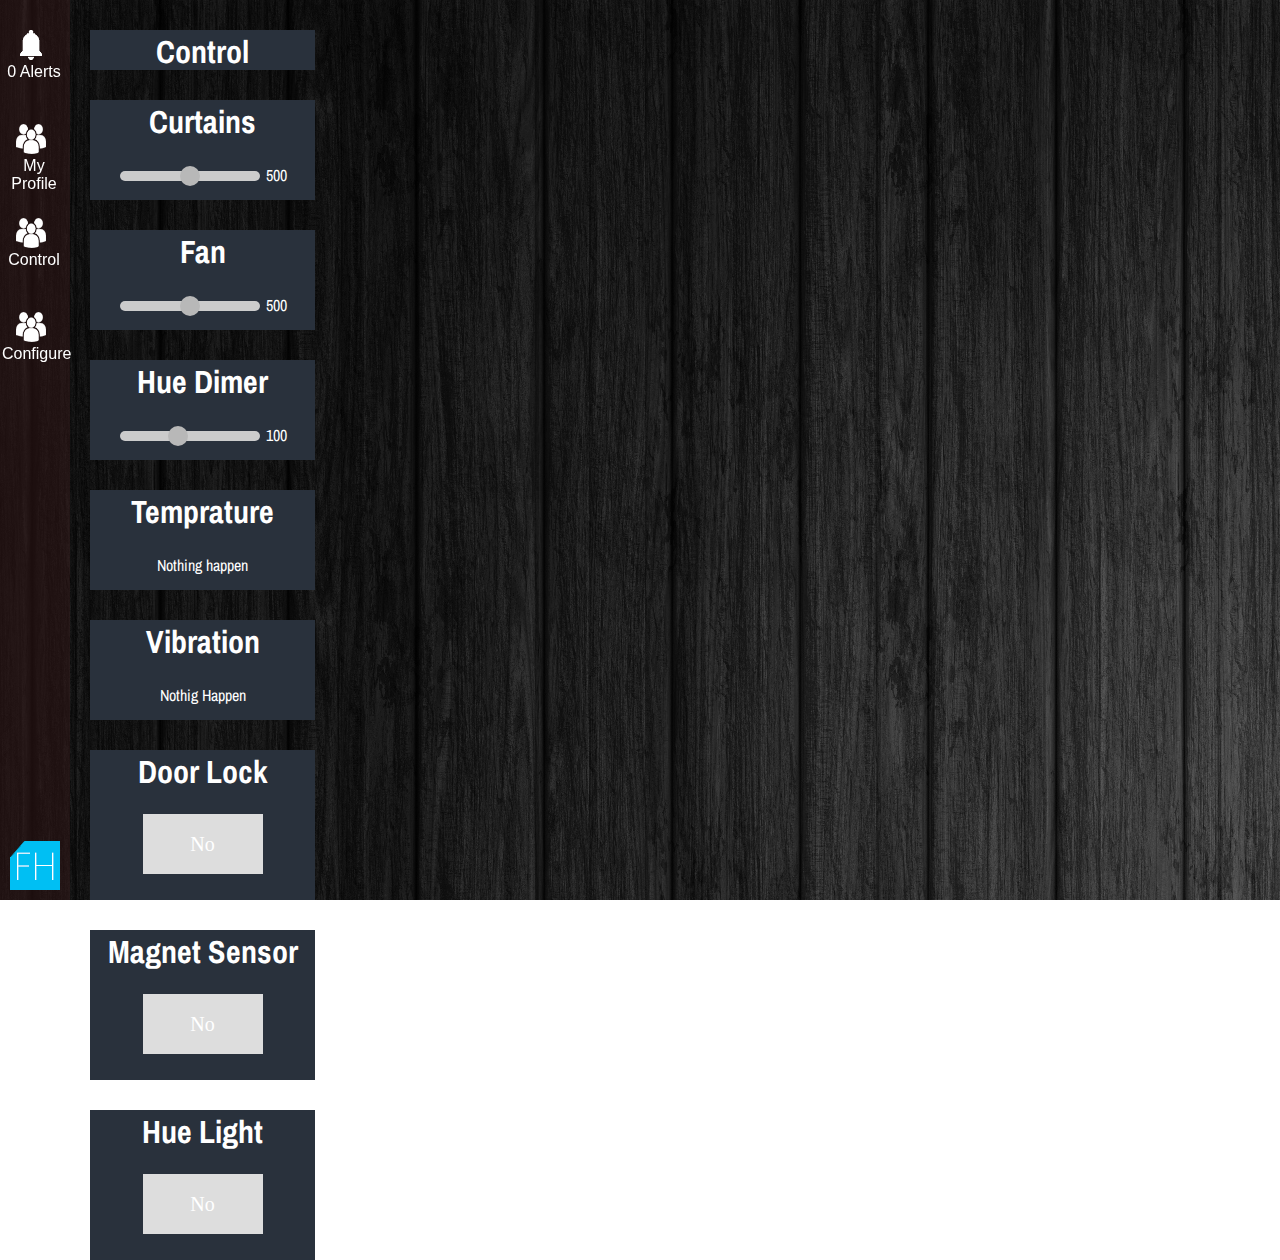
<file: Web Application/MobileSite/function.html>
<html>
<header>
	<script src="http://ajax.googleapis.com/ajax/libs/jquery/2.1.1/jquery.min.js"></script>	 
	<title>Smart Home</title>
<link rel="stylesheet" type="text/css" href="meow.css?<?php echo time();?>">
<link href='http://fonts.googleapis.com/css?family=Archivo+Narrow' rel='stylesheet' type='text/css'>
<link href='http://fonts.googleapis.com/css?family=Oswald' rel='stylesheet' type='text/css'>
<link rel="icon" 
      type="image/png" 
      href="http://www.insertcoinhere.me/image/favicon.ico">
</header>
<body>








<script>

 response.addHeader("Access-Control-Allow-Origin", "*");

        checknot();
    function checknot(){
         jQuery.ajax({
            
         type: "GET",
         url: "http://www.fluidityhome.me/api/AlertNotifications.php?CheckNotifcation=1",
         contentType: "application/json;",
         dataType: "json",
                //If GET request if successful then the divs are cleared and the data is grabbed and outputted to the divs
         success: function (data, status, jqXHR) {
            $( "#Alert1" ).remove();
             $.each(data, function(v) {
                 
                 if(data[v].Noti >= 1){
           
                     $( "#sidecontrol" ).prepend( "<a onclick='goto3();' href='javascript:void(0);'><div id='Alert'><div class='textside'>"+data[v].Noti+" Alerts</div></div></a>" );
        }else{
            $( "#sidecontrol" ).prepend( "<a onclick='goto3();' href='javascript:void(0);'><div id='Alert1'><div class='textside'>0 Alerts</div></div></a>" );
    
        }
    }
                 
             
                    )}});
    }



</script>









<script>
    var houseid = window.localStorage.getItem("HouseID");
    var userid = window.localStorage.getItem("UserID");
    var logginstring = window.localStorage.getItem("StringKey");
</script>

<div id='backgroundimage'>	
	
<div id='content'>
    <div id='Curtains' class='alertinformation'><h1>Control</h1></div>
<div id='Curtains' class='userinformation'>
	<h1>
		<center>Curtains<br/></h1>
					
    <div class="range-slider">
    <input id= "range_1" class="input-range" type="range" value="500" min="1" max="999" onmouseup="mouseUPCurtain(this.value)">
    <span id="range_1_span" class="range1-value">0</span>
    <script>
    var range = $('#range_1'),
    value = $('.range1-value');
    value.html(range.attr('value'));
    range.on('input', function(){
    value.html(this.value);
        
}); 
        
         
        
        
function mouseUPCurtain(t) 
        {
            
        var myvar = window.localStorage.getItem("HouseID");
        var userid = window.localStorage.getItem("UserID");
        var logginstring = window.localStorage.getItem("StringKey");    
        var v = t;
        
        console.log(v);
        jQuery.ajax({
            
         type: "GET",
	     contentType: "application/json",
         url: "http://www.fluidityhome.me/api/Service/WebApp/DeviceUpdate.php",
		 data:{"port": 1, "value": v ,"houseid": myvar, "userid" : userid, "loginstring" : logginstring},
         
        success: function (data, status, jqXHR) {
            
           console.log("successful!");
        
        
                    
         },
         error: function () {
            console.log("error");
         }}); 
        }
        
    </script>
 
</div> 
   </center>		
</div>


<div id='Fan' class='userinformation'>
	<h1>
		<center>Fan<br/></h1>
				
    <div class="range-slider">
    <input id= "range_2" class="input-range" type="range" value="500" min="1" max="999" onmouseup="mouseUPFan(this.value)">
    <span id="range_2_span" class="range2-value"></span>
    <script>
               
        var range2 = $('#range_2'),
        value2 = $('.range2-value');
        value2.html(range2.attr('value'));
        range2.on('input', function(){
        value2.html(this.value);
        }); 
    
            
function mouseUPFan(t) 
        {
        var myvar = window.localStorage.getItem("HouseID");
        var userid = window.localStorage.getItem("UserID");
        var logginstring = window.localStorage.getItem("StringKey");    
        var v = t;
        console.log(v);
        jQuery.ajax({
         type: "GET",
	     contentType: "application/json",
         url: "http://www.fluidityhome.me/api/Service/WebApp/DeviceUpdate.php",
		 data:{"port": 2, "value": v ,"houseid": myvar, "userid" : userid, "loginstring" : logginstring},
         
            success: function (data, status, jqXHR) {  
           console.log("successful!");
      },
         error: function () {
            console.log("error");
         }}); }
 </script>
 
</div> 
   </center>		
</div>

<div id='dim' class='userinformation'>
	<h1>
		<center>Hue Dimer<br/></h1>
				
    <div class="range-slider">
    <input id= "range_3" class="input-range" type="range" value="100" min="1" max="250" onmouseup="mouseUPDim(this.value)">
    <span id="range_3_span" class="range3-value"></span>
    <script>
    
     var range3 = $('#range_3'),
        value3 = $('.range3-value');
        value3.html(range3.attr('value'));
        range3.on('input', function(){
        value3.html(this.value);
        
}); 
        
     
function mouseUPDim(t) 
        {
         var myvar = window.localStorage.getItem("HouseID");
        var userid = window.localStorage.getItem("UserID");
        var logginstring = window.localStorage.getItem("StringKey");    
        var v = t;
        console.log(v);
        jQuery.ajax({
            type: "GET",
	     contentType: "application/json",
         url: "http://www.fluidityhome.me/api/Service/WebApp/DeviceUpdate.php",
		 data:{"port": 3, "value": v ,"houseid": myvar, "userid" : userid, "loginstring" : logginstring},
         
            success: function (data, status, jqXHR) {            
           console.log("successful!");
        },
         error: function () {
            console.log("error");
         }}); }
   </script>
 
</div> 
   </center>		
</div>

<div id='Temprature' class='userinformation'>
		<h1>
		<center>Temprature<br/></h1>
			<p id='TemperatureText'>Nothing happen</p></center></div>
			
			
<div id='Vibration' class='userinformation'>
		<h1>
		<center>Vibration<br/></h1>
			<p id='VibrationText'>Nothig Happen</p></center></div>
						

<div id='DoorLock' class='userinformation2'>
		<h1>
		<center>Door Lock</h1>
			<center><div class="switch">
            <input id="cmn-toggle-1" class="cmn-toggle cmn-toggle-yes-no" type="checkbox">
            <label for="cmn-toggle-1" data-on="Yes" data-off="No"></label>
          </div>
</center>
	
</div>
        				
<div id='MagnetSensor' class='userinformation2'>
		<h1>
		<center>Magnet Sensor</h1>
			
			<center><div class="switch">
            <input id="cmn-toggle-2" class="cmn-toggle cmn-toggle-yes-no" type="checkbox" disabled="disabled" >
            <label for="cmn-toggle-2" data-on="Yes" data-off="No"></label>
          </div>
</center>
	
</div>
	
	
					
<div id='HueLighter' class='userinformation2'>
		<h1>
		<center>Hue Light</h1>	
			<center><div class="switch">
            <input id="cmn-toggle-3" class="cmn-toggle cmn-toggle-yes-no" type="checkbox">
            <label for="cmn-toggle-3" data-on="Yes" data-off="No"></label>
          </div>
</center>
	
</div>
		
<script>function goto(){window.location.replace('SetupPage.html');}</script>
<script>function goto1(){window.location.replace('GetProfile.html');}</script>
<script>function goto2(){window.location.replace('function.html');}</script>
<script>function goto3(){window.location.replace('Notification.html');}</script>
<div id='sidecontrol'><center><a onclick="goto3();" href="javascript:void(0);"><div id='Alert1'><div class='textside'>0 Alerts</div></div></a><a onclick="goto1();" href="javascript:void(0);"><div id='ProfileButton'><div class='textside'>My Profile</div></div></a><a onclick="goto2();" href="javascript:void(0);"><div id='ProfileButton'><div class='textside'>Control</div></div></a><a onclick="goto();" href="javascript:void(0);"><div id='ProfileButton'><div class='textside'>Configure</div></div></a><div id='bottomlogo'><img  src="image/logoside.png" ></center></div></div>

<script>
  
    
    
$('#cmn-toggle-3').click(function() { 
    if($('#cmn-toggle-3').is(':checked')){
     var myvar = window.localStorage.getItem("HouseID");
    var userid = window.localStorage.getItem("UserID");
    var logginstring = window.localStorage.getItem("StringKey");    
    jQuery.ajax({
	//Send request
        type: "GET",
	     contentType: "application/json",
         url: "http://www.fluidityhome.me/api/Service/WebApp/DeviceUpdate.php",
		 data:{"port": 8, "value": 1 ,"houseid": myvar, "userid" : userid, "loginstring" : logginstring},
    //If successfully sent then book created else book has not been         
	success: function (data, status, jqXHR) {
            console.log("successful 1 !");
         },
         error: function (jqXHR, status) {
			 console.log("error");
         }

		}); 
    }
    else{
    var myvar = window.localStorage.getItem("HouseID");
    var userid = window.localStorage.getItem("UserID");
    var logginstring = window.localStorage.getItem("StringKey");    
    jQuery.ajax({
	//Send request
            type: "GET",
	     contentType: "application/json",
         url: "http://www.fluidityhome.me/api/Service/WebApp/DeviceUpdate.php",
		 data:{"port": 8, "value": 0 ,"houseid": myvar, "userid" : userid, "loginstring" : logginstring},
         
            success: function () {  
           console.log("successful 2!");
      },
         error: function () {
            console.log("error");
         }}); 
    } });
  
    
function closeDoor()
    {
        var myvar = window.localStorage.getItem("HouseID");
        var userid = window.localStorage.getItem("UserID");
        var logginstring = window.localStorage.getItem("StringKey");    
        jQuery.ajax({
	//Send request
          type: "GET",
	     contentType: "application/json",
         url: "http://www.fluidityhome.me/api/Service/WebApp/DeviceUpdate.php",
		 data:{"port": 9, "value": 0 ,"houseid": myvar, "userid" : userid, "loginstring" : logginstring},
         
            success: function () {  
           console.log("successful 5 !");
      },
         error: function () {
            console.log("error");
         }}); 
    }
    
      
$('#cmn-toggle-1').click(function() { 
    if($('#cmn-toggle-1').is(':checked')){
     var myvar = window.localStorage.getItem("HouseID");
        var userid = window.localStorage.getItem("UserID");
        var logginstring = window.localStorage.getItem("StringKey");    
    jQuery.ajax({
	//Send request
        type: "GET",
	     contentType: "application/json",
         url: "http://www.fluidityhome.me/api/Service/WebApp/DeviceUpdate.php",
		 data:{"port": 9, "value": 180 ,"houseid": myvar, "userid" : userid, "loginstring" : logginstring},
         
            success: function () {  
            console.log("successful 3 !");
      },
         error: function () {
            console.log("error");
             setTimeout('closeDoor()', 10000);                    //for some reason it's not getting back GET result, 
                                            //however the state is update inside the database.
         }}); 
    }
    else{
        
        
    var myvar = window.localStorage.getItem("HouseID");
        var userid = window.localStorage.getItem("UserID");
        var logginstring = window.localStorage.getItem("StringKey");    
        jQuery.ajax({
	//Send request
        type: "GET",
	     contentType: "application/json",
         url: "http://www.fluidityhome.me/api/Service/WebApp/DeviceUpdate.php",
		 data:{"port": 9, "value": 0 ,"houseid": myvar, "userid" : userid, "loginstring" : logginstring},
         
            success: function () {  
           console.log("successful 4!");
      },
         error: function () {
            console.log("error");
         }}); 
    } });
    
    
	
	
</script>

	</div>	


<script>
//autoReadEverytime	
	window.setInterval(function(){
  getdata();
}, 5000);
	
    
    
   function getdata(){
    var myvar = window.localStorage.getItem("HouseID");
        var userid = window.localStorage.getItem("UserID");
        var logginstring = window.localStorage.getItem("StringKey");    
       jQuery.ajax({
         type: "GET",
	     contentType: "application/json",
         url: "http://www.fluidityhome.me/api/Service/WebApp/DeviceStatus.php",
		 data:{"HouseID" : myvar, "userid" : userid, "loginstring" : logginstring},
         
         success: function (data, status, jqXHR) {
            
           console.log("successful!");
            
             $.each(data, function(v) {
	           if(data[v].DeviceID == 9){
              if(data[v].Active == 1){
                  $("#DoorLock").show();
                  if(data[v].Status > 90){
                      $('#cmn-toggle-1').prop('checked', true);	
                  }else{
                      $('#cmn-toggle-1').prop('checked', false);
                  }
              }
               else{
                   $("#DoorLock").hide();
                       
               }
	       }
                 
            else if(data[v].DeviceID == 10){
                if(data[v].Active == 1){ 
                     $("#Temperature").show();
                if(data[v].Status == 0)
                {
                    document.getElementById("TemperatureText").innerHTML = "Really COLD";
                }
                else if (data[v].Status == 180)
                {
                    document.getElementById("TemperatureText").innerHTML = "Really HOT"; 
                }
                else
                {
                    document.getElementById("TemperatureText").innerHTML = "Normal Temperature"; 
                }     
            }else
                {
                   $("#Temperature").hide();
                       
               }
	       }
                
                 
             else if(data[v].DeviceID == 1)
                 {
                    if(data[v].Active == 1){ 
                     $("#Curtains").show();
                    var currentStatus = data[v].Status;
                    document.getElementById("range_1").value = currentStatus;
                    document.getElementById("range_1_span").textContent = currentStatus;
                    }else
                {
                   $("#Curtains").hide();
                       
               }
	       }
                 
             else if(data[v].DeviceID == 2)
                 {  
                    if(data[v].Active == 1){ 
                        $("#Fan").show();
                    var currentStatus = data[v].Status;
                    document.getElementById("range_2").value = currentStatus;
                    document.getElementById("range_2_span").textContent = currentStatus;
                    }else{
                   $("#Fan").hide();
                    }
	       }
                 
            else if (data[v].DeviceID == 3)
                 {
                if(data[v].Active == 1){ 
                     $("#dim").show();
                   var currentStatus = data[v].Status;
                    document.getElementById("range_3").value = currentStatus;
                    document.getElementById("range_3_span").textContent = currentStatus; 
                    }else{
                        $("#dim").hide();
                    }
                 }
            else if(data[v].DeviceID == 5)
                {                     
                    //code that >500 cmn-toogle-3 close <500 cmn-toogle-3 open 
                    
                    if(data[v].Active == 1){ 
                         $("#MagnetSensor").show();
		              if(data[v].Status > 500){
                        $('#cmn-toggle-2').prop('checked', true);	
		              }else{
		                $('#cmn-toggle-2').prop('checked', false);
		              }
                    }
                
               else{
                   $("#MagnetSensor").hide();
                       
                }    
                }
            else if(data[v].DeviceID == 7)
                {  
                if(data[v].Active == 1){
                    $("#Vibration").show();
                     if(data[v].Status < 400 || data[v].Status > 600){
                        document.getElementById("VibrationText").innerHTML = "Danger!!!"; 
                   //code that >600 or <400 will change the status to danger!
                    }
                     else{
                        document.getElementById("VibrationText").innerHTML = "Normal Day"; 
                    }
                    }
               else{
                        $("#Vibration").hide();
                       
                }    
                }
            else if(data[v].DeviceID == 8)
                {
                    if(data[v].Active == 1){ 
                        $("#hue").show();
		              if(data[v].Status == 1){
                        $('#cmn-toggle-3').prop('checked', true);	
		              }else{
		              $('#cmn-toggle-3').prop('checked', false);
		              }
                }
               else{
                   $("#hue").hide();
                       
                }    
                }
            else{
                  //nothing happen   
                 }  
             });
         },
         error: function () {
            console.log("error");
         }}); }
	
	
	
</script>





</div>
</body>
</html>
</file>
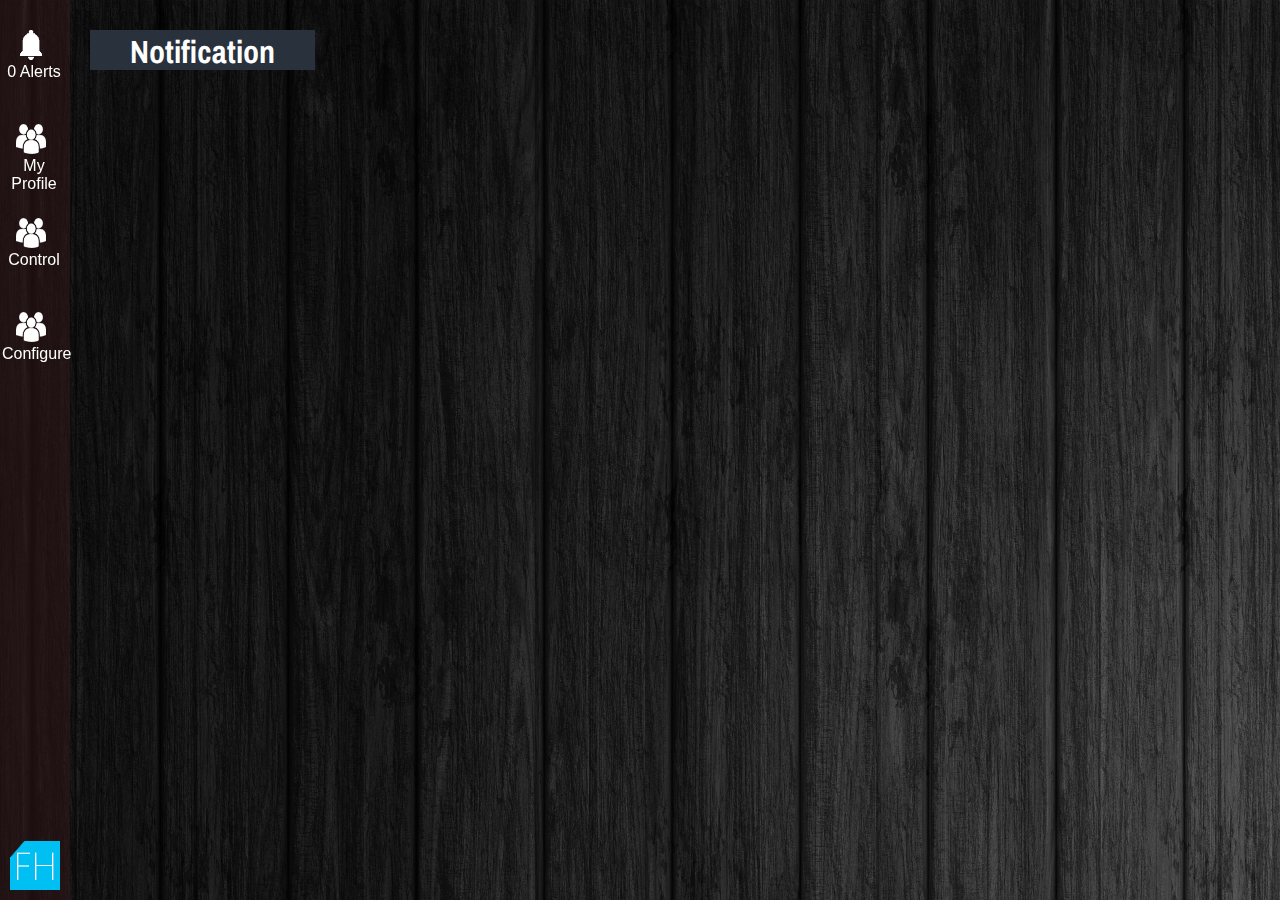
<file: Web Application/MobileSite/Notification.html>
<html>
<header>
	<script>document.cookie ='cookie1=test; expires=Fri, 3 Aug 2016 20:47:11 UTC; path=/';</script>
	<script src="http://ajax.googleapis.com/ajax/libs/jquery/2.1.1/jquery.min.js"></script>	 
	<title>Smart Home</title>
<link rel="stylesheet" type="text/css" href="meow.css?<?php echo time();?>">
<link href='http://fonts.googleapis.com/css?family=Archivo+Narrow' rel='stylesheet' type='text/css'>
<link href='http://fonts.googleapis.com/css?family=Oswald' rel='stylesheet' type='text/css'>
<link rel="icon" 
      type="image/png" 
      href="http://www.insertcoinhere.me/image/favicon.ico">
</header>
<body>
 <script>

 

        checknot();
    function checknot(){
        $( "#Alert1" ).remove();
         jQuery.ajax({

         type: "GET",
         url: "http://www.fluidityhome.me/api/AlertNotifications.php?CheckNotifcation=1",
         contentType: "application/json;",
         dataType: "json",
                //If GET request if successful then the divs are cleared and the data is grabbed and outputted to the divs
         success: function (data, status, jqXHR) {
            $( "#Alert1" ).remove();
             $.each(data, function(v) {
                 
                 if(data[v].Noti >= 1){
           
                     $( "#sidecontrol" ).prepend( "<a onclick='goto3();' href='javascript:void(0);'><div id='Alert'><div class='textside'>"+data[v].Noti+" Alerts</div></div></a>" );
        }else{
            $( "#sidecontrol" ).prepend( "<a onclick='goto3();' href='javascript:void(0);'><div id='Alert1'><div class='textside'>0 Alerts</div></div></a>" );
    
        }
    }
                 
             
                    )}});
    }



</script>
<div id='backgroundimage'>	
	
<div id='content'>

<div id='Curtains' class='alertinformation'>
	<h1>
		<center>Notification<br/></h1><br></center>
    <table border="0" cellpadding="0" width="100%" id='providersFormElementsTable'> </table>

</div>



<script>function goto(){window.location.replace('SetupPage.html');}</script>
<script>function goto1(){window.location.replace('GetProfile.html');}</script>
<script>function goto2(){window.location.replace('function.html');}</script>
<script>function goto3(){window.location.replace('Notification.html');}</script>
<div id='sidecontrol'><center><a onclick="goto3();" href="javascript:void(0);"><div id='Alert1'><div class='textside'>0 Alerts</div></div></a><a onclick="goto1();" href="javascript:void(0);"><div id='ProfileButton'><div class='textside'>My Profile</div></div></a><a onclick="goto2();" href="javascript:void(0);"><div id='ProfileButton'><div class='textside'>Control</div></div></a><a onclick="goto();" href="javascript:void(0);"><div id='ProfileButton'><div class='textside'>Configure</div></div></a><div id='bottomlogo'><img  src="image/logoside.png" ></center></div></div>




<script>









function deletenotification(Row){
        
               var TheRow = Row;
        var myvar = window.localStorage.getItem("HouseID");
        var userid = window.localStorage.getItem("UserID");
        var logginstring = window.localStorage.getItem("StringKey"); 
     
          jQuery.ajax({
    //Send request         
        type: "GET",         
        contentType: "application/json",
        url: "http://www.fluidityhome.me/api/Notification/DeleteNotification.php",
        data:{ "HouseID": myvar, "userid" : userid,"RowID" : TheRow, "loginstring" : logginstring},
    //If successfully sent then book created else book has not been         
    success: function (data, status, jqXHR) {
	
            location.reload();
             
         },
         error: function (jqXHR, status) {
            location.reload();
         }

        }); 

    }   




  getdata();

	







function getdata(){
        var myvar = window.localStorage.getItem("HouseID");
        var userid = window.localStorage.getItem("UserID");
        var logginstring = window.localStorage.getItem("StringKey"); 
     jQuery.ajax({
        type: "GET",         
        contentType: "application/json",
        url: "http://www.fluidityhome.me/api/Notification/Notification.php",
        data:{"HouseID": myvar, "userid" : userid, "loginstring" : logginstring},    
        success: function (data, status, jqXHR) {
                          
       
    
            var lighton = "Light is on after set time";
                var tempon = "Temprature is too high/low";
            var Dooron = "Door is open after set time";
             $.each(data, function(v) {
                  
            
                 if(data[v].Device === "1"){
                 $("#content").append(
                            "<div id='UserID' class='userinformation4'><table><tr><td>Device</td><td>Light</td></tr><tr><td>Time</td><td>"+data[v].Time+"</td></tr><tr><td>Event</td><td>"+lighton+"</td></tr></table><br><center><button onclick='deletenotification(this.id)' id='"+ data[v].UniqueID +"' type='button'>Click Me!</button>");
                 }
                 
                  if(data[v].Device === "4"){
                      
                 $("#content").append(
                            "<div id='UserID' class='userinformation4'><table><tr><td>Device</td><td>Temprature</td></tr><tr><td>Time</td><td>"+data[v].Time+"</td></tr><tr><td>Event</td><td>"+tempon+"</td></tr></table><br><button onclick='deletenotification(this.id)' id='"+ data[v].UniqueID +"' type='button'>Click Me!</button>");
                 }
                 
                  if(data[v].Device === "9"){
                 $("#content").append(
                            "<div id='UserID' class='userinformation4'><table><tr><td>Device</td><td>Door</td></tr><tr><td>Time</td><td>"+data[v].Time+"</td></tr><tr><td>Event</td><td>"+Dooron+"</td></tr></table><br><center><button onclick='deletenotification(this.id)' id='"+ data[v].UniqueID +"' type='button'>Click Me!</button>");
                 }

                   if(data[v].Device === "8"){
                 $("#content").append(
                            "<div id='UserID' class='userinformation4'><table><tr><td>Device</td><td>Door</td></tr><tr><td>Time</td><td>"+data[v].Time+"</td></tr><tr><td>Event</td><td>"+Dooron+"</td></tr></table><br><center><button onclick='deletenotification(this.id)' id='"+ data[v].UniqueID +"' type='button'>Click Me!</button>");
                 }
                 
    
             });

         },
         error: function () {
        
            console.log("error");
         }}); }


















	
	
	
</script>
</div>
</body>
</html>
</file>
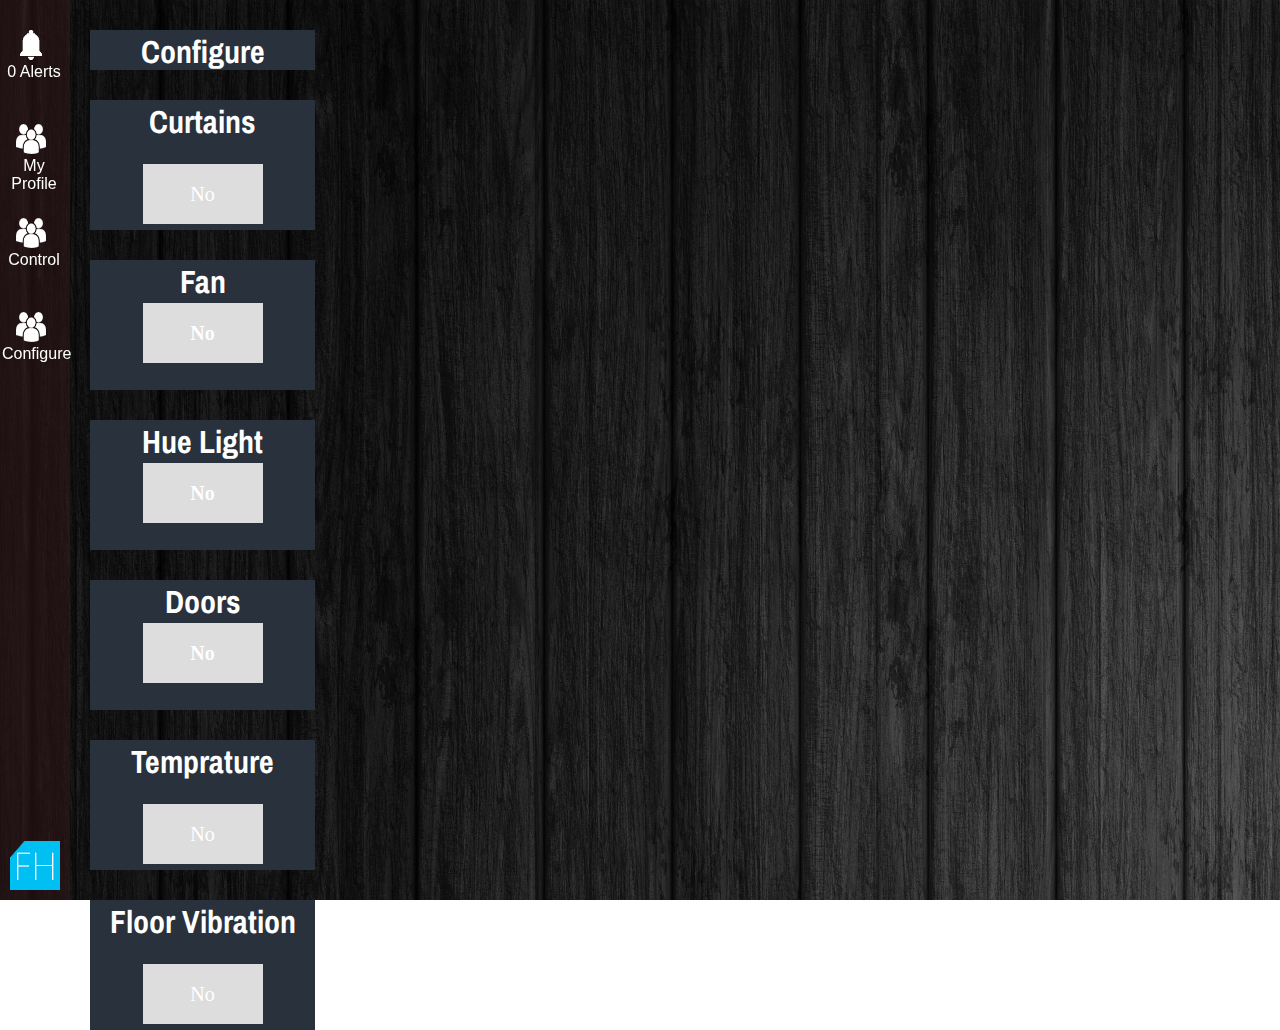
<file: Web Application/MobileSite/SetupPage.html>
<html>
<header>
	<script src="http://ajax.googleapis.com/ajax/libs/jquery/2.1.1/jquery.min.js"></script>	 
	<title>Smart Home</title>
<link rel="stylesheet" type="text/css" href="meow.css?<?php echo time();?>">
<link href='http://fonts.googleapis.com/css?family=Archivo+Narrow' rel='stylesheet' type='text/css'>
<link href='http://fonts.googleapis.com/css?family=Oswald' rel='stylesheet' type='text/css'>
<link rel="icon" 
      type="image/png" 
      href="http://www.insertcoinhere.me/image/favicon.ico">
</header>
<body>
<script>



        checknot();
    function checknot(){
         jQuery.ajax({
         type: "GET",
         url: "http://www.fluidityhome.me/api/AlertNotifications.php?CheckNotifcation=1",
         contentType: "application/json;",
         dataType: "json",
                //If GET request if successful then the divs are cleared and the data is grabbed and outputted to the divs
         success: function (data, status, jqXHR) {
            $( "#Alert1" ).remove();
             $.each(data, function(v) {
                 
                 if(data[v].Noti >= 1){
           
                     $( "#sidecontrol" ).prepend( "<a onclick='goto3();' href='javascript:void(0);'><div id='Alert'><div class='textside'>"+data[v].Noti+" Alerts</div></div></a>" );
        }else{
            $( "#sidecontrol" ).prepend( "<a onclick='goto3();' href='javascript:void(0);'><div id='Alert1'><div class='textside'>0 Alerts</div></div></a>" );
    
        }
    }
                 
             
                    )}});
    }



</script>
<div id='backgroundimage'>	
	
<div id='content'>
    <div id='Curtains' class='alertinformation'><h1>Configure</h1></div>
<div id='Curtains' class='userinformation3'>
	<h1>
		<center>Curtains</h1></center>
           <center><div class="switch">
            <input id="cmn-toggle-1" class="cmn-toggle cmn-toggle-yes-no" type="checkbox">
            <label for="cmn-toggle-1" data-on="Yes" data-off="No"></label>
          </div>
</center>
</div>


<div id='Fan' class='userinformation3'>
	<h1>
		<center>Fan</center>
           <center><div class="switch">
            <input id="cmn-toggle-2" class="cmn-toggle cmn-toggle-yes-no" type="checkbox">
            <label for="cmn-toggle-2" data-on="Yes" data-off="No"></label>
          </div>
</center>
</div>

<div id='Hue' class='userinformation3'>
	<h1>
		<center>Hue Light</center>
           <center><div class="switch">
            <input id="cmn-toggle-3" class="cmn-toggle cmn-toggle-yes-no" type="checkbox">
            <label for="cmn-toggle-3" data-on="Yes" data-off="No"></label>
          </div>
</center>
</div>



<div id='Door' class='userinformation3'>
		<h1>
		<center>Doors</center>
           <center><div class="switch">
            <input id="cmn-toggle-4" class="cmn-toggle cmn-toggle-yes-no" type="checkbox">
            <label for="cmn-toggle-4" data-on="Yes" data-off="No"></label>
          </div>
</center>
</div>

<div id='Temperature' class='userinformation3'>
		<h1><center>Temprature</h1></center>
			<center><div class="switch">
            <input id="cmn-toggle-5" class="cmn-toggle cmn-toggle-yes-no" type="checkbox">
            <label for="cmn-toggle-5" data-on="Yes" data-off="No"></label>
          </div>
</center>
			</div>
			
			
<div id='Vibration' class='userinformation3'>
		<h1>
		<center>Floor Vibration</h1></center>
             <center><div class="switch">
            <input id="cmn-toggle-6" class="cmn-toggle cmn-toggle-yes-no" type="checkbox">
            <label for="cmn-toggle-6" data-on="Yes" data-off="No"></label>
          </div>
</center>       
</div>
	
		


<script>function goto(){window.location.replace('SetupPage.html');}</script>
<script>function goto1(){window.location.replace('GetProfile.html');}</script>
<script>function goto2(){window.location.replace('function.html');}</script>
<script>function goto3(){window.location.replace('Notification.html');}</script>
<div id='sidecontrol'><center><a onclick="goto3();" href="javascript:void(0);"><div id='Alert1'><div class='textside'>0 Alerts</div></div></a><a onclick="goto1();" href="javascript:void(0);"><div id='ProfileButton'><div class='textside'>My Profile</div></div></a><a onclick="goto2();" href="javascript:void(0);"><div id='ProfileButton'><div class='textside'>Control</div></div></a><a onclick="goto();" href="javascript:void(0);"><div id='ProfileButton'><div class='textside'>Configure</div></div></a><div id='bottomlogo'><img  src="image/logoside.png" ></center></div></div>

<script>
//autoReadEverytime	
	window.setInterval(function(){
  getdata();
}, 1000);
	
    
$('#cmn-toggle-1').click(function() { 
    if($('#cmn-toggle-1').is(':checked')){
        var myvar = window.localStorage.getItem("HouseID");
        var userid = window.localStorage.getItem("UserID");
        var logginstring = window.localStorage.getItem("StringKey");    
        jQuery.ajax({
	//Send request         
        type: "GET",	     
        contentType: "application/json",
        url: "http://www.fluidityhome.me/api/Service/WebApp/DeviceEnable.php",
        data:{"port": 1, "value": 1 ,"houseid": myvar, "userid" : userid, "loginstring" : logginstring},
    //If successfully sent then book created else book has not been         
	success: function (data, status, jqXHR) {
            console.log("successful 1 !");
         },
         error: function (jqXHR, status) {
			 console.log("error");
         }

		}); 
    jQuery.ajax({
	//Send request         
        type: "GET",	     
        contentType: "application/json",
        url: "http://www.fluidityhome.me/api/Service/WebApp/DeviceEnable.php",
        data:{"port": 11, "value": 1 ,"houseid": myvar, "userid" : userid, "loginstring" : logginstring},
    //If successfully sent then book created else book has not been         
	success: function (data, status, jqXHR) {
            console.log("successful 1 !");
         },
         error: function (jqXHR, status) {
			 console.log("error");
         }

		});     
    }
    else{
 var myvar = window.localStorage.getItem("HouseID");
        var userid = window.localStorage.getItem("UserID");
        var logginstring = window.localStorage.getItem("StringKey");    
        jQuery.ajax({
	//Send request         
        type: "GET",	     
        contentType: "application/json",
        url: "http://www.fluidityhome.me/api/Service/WebApp/DeviceEnable.php",
        data:{"port": 1, "value": 0 ,"houseid": myvar, "userid" : userid, "loginstring" : logginstring},
    //If successfully sent then book created else book has not been         
	success: function (data, status, jqXHR) {
            console.log("successful 1 !");
         },
         error: function (jqXHR, status) {
			 console.log("error");
         }

		}); 
        
    jQuery.ajax({
	//Send request         
        type: "GET",	     
        contentType: "application/json",
        url: "http://www.fluidityhome.me/api/Service/WebApp/DeviceEnable.php",
        data:{"port": 11, "value": 0 ,"houseid": myvar, "userid" : userid, "loginstring" : logginstring},
    //If successfully sent then book created else book has not been         
	success: function (data, status, jqXHR) {
            console.log("successful 1 !");
         },
         error: function (jqXHR, status) {
			 console.log("error");
         }

		});     
    } 

});
    
   
$('#cmn-toggle-2').click(function() { 
    if($('#cmn-toggle-2').is(':checked')){
        var myvar = window.localStorage.getItem("HouseID");
        var userid = window.localStorage.getItem("UserID");
        var logginstring = window.localStorage.getItem("StringKey");    
        jQuery.ajax({
	//Send request         
        type: "GET",	     
        contentType: "application/json",
        url: "http://www.fluidityhome.me/api/Service/WebApp/DeviceEnable.php",
        data:{"port": 2, "value": 1 ,"houseid": myvar, "userid" : userid, "loginstring" : logginstring},
    //If successfully sent then book created else book has not been         
	success: function (data, status, jqXHR) {
            console.log("successful 1 !");
         },
         error: function (jqXHR, status) {
			 console.log("error");
         }

		}); 
    jQuery.ajax({
	//Send request         
        type: "GET",	     
        contentType: "application/json",
        url: "http://www.fluidityhome.me/api/Service/WebApp/DeviceEnable.php",
        data:{"port": 12, "value": 1 ,"houseid": myvar, "userid" : userid, "loginstring" : logginstring},
    //If successfully sent then book created else book has not been         
	success: function (data, status, jqXHR) {
            console.log("successful 1 !");
         },
         error: function (jqXHR, status) {
			 console.log("error");
         }

		});     
    }
    else{
var myvar = window.localStorage.getItem("HouseID");
        var userid = window.localStorage.getItem("UserID");
        var logginstring = window.localStorage.getItem("StringKey");    
        jQuery.ajax({
	//Send request         
        type: "GET",	     
        contentType: "application/json",
        url: "http://www.fluidityhome.me/api/Service/WebApp/DeviceEnable.php",
        data:{"port": 2, "value": 0 ,"vhu": myvar, "userid" : userid, "loginstring" : logginstring},
    //If successfully sent then book created else book has not been         
	success: function (data, status, jqXHR) {
            console.log("successful 1 !");
         },
         error: function (jqXHR, status) {
			 console.log("error");
         }

		}); 
        
    jQuery.ajax({
	//Send request         
        type: "GET",	     
        contentType: "application/json",
        url: "http://www.fluidityhome.me/api/Service/WebApp/DeviceEnable.php",
        data:{"port": 12, "value": 0 ,"houseid": myvar, "userid" : userid, "loginstring" : logginstring},
    //If successfully sent then book created else book has not been         
	success: function (data, status, jqXHR) {
            console.log("successful 1 !");
         },
         error: function (jqXHR, status) {
			 console.log("error");
         }

		});     
    } 

});
    
    
       
$('#cmn-toggle-3').click(function() { 
    if($('#cmn-toggle-3').is(':checked')){
var myvar = window.localStorage.getItem("HouseID");
        var userid = window.localStorage.getItem("UserID");
        var logginstring = window.localStorage.getItem("StringKey");    
        jQuery.ajax({
	//Send request         
        type: "GET",	     
        contentType: "application/json",
        url: "http://www.fluidityhome.me/api/Service/WebApp/DeviceEnable.php",
        data:{"port": 3, "value": 1 ,"houseid": myvar, "userid" : userid, "loginstring" : logginstring},
    //If successfully sent then book created else book has not been         
	success: function (data, status, jqXHR) {
            console.log("successful 1 !");
         },
         error: function (jqXHR, status) {
			 console.log("error");
         }

		}); 
    jQuery.ajax({
	//Send request         
        type: "GET",	     
        contentType: "application/json",
        url: "http://www.fluidityhome.me/api/Service/WebApp/DeviceEnable.php",
        data:{"port": 8, "value": 1 ,"houseid": myvar, "userid" : userid, "loginstring" : logginstring},
    //If successfully sent then book created else book has not been         
	success: function (data, status, jqXHR) {
            console.log("successful 1 !");
         },
         error: function (jqXHR, status) {
			 console.log("error");
         }

		});     
    }
    else{
var myvar = window.localStorage.getItem("HouseID");
        var userid = window.localStorage.getItem("UserID");
        var logginstring = window.localStorage.getItem("StringKey");    
        jQuery.ajax({
	//Send request         
        type: "GET",	     
        contentType: "application/json",
        url: "http://www.fluidityhome.me/api/Service/WebApp/DeviceEnable.php",
        data:{"port": 3, "value": 0 ,"houseid": myvar, "userid" : userid, "loginstring" : logginstring},
    //If successfully sent then book created else book has not been         
	success: function (data, status, jqXHR) {
            console.log("successful 1 !");
         },
         error: function (jqXHR, status) {
			 console.log("error");
         }

		}); 
        
    jQuery.ajax({
	//Send request         
        type: "GET",	     
        contentType: "application/json",
        url: "http://www.fluidityhome.me/api/Service/WebApp/DeviceEnable.php",
        data:{"port": 8, "value": 0 ,"houseid": myvar, "userid" : userid, "loginstring" : logginstring},
    //If successfully sent then book created else book has not been         
	success: function (data, status, jqXHR) {
            console.log("successful 1 !");
         },
         error: function (jqXHR, status) {
			 console.log("error");
         }

		});     
    } 

});
    
     
$('#cmn-toggle-4').click(function() { 
    if($('#cmn-toggle-4').is(':checked')){
var myvar = window.localStorage.getItem("HouseID");
        var userid = window.localStorage.getItem("UserID");
        var logginstring = window.localStorage.getItem("StringKey");    
        jQuery.ajax({
	//Send request         
        type: "GET",	     
        contentType: "application/json",
        url: "http://www.fluidityhome.me/api/Service/WebApp/DeviceEnable.php",
        data:{"port": 4, "value": 1 ,"houseid": myvar, "userid" : userid, "loginstring" : logginstring},
    //If successfully sent then book created else book has not been         
	success: function (data, status, jqXHR) {
            console.log("successful 1 !");
         },
         error: function (jqXHR, status) {
			 console.log("error");
         }

		}); 
    jQuery.ajax({
	//Send request         
        type: "GET",	     
        contentType: "application/json",
        url: "http://www.fluidityhome.me/api/Service/WebApp/DeviceEnable.php",
        data:{"port": 10, "value": 1 ,"houseid": myvar, "userid" : userid, "loginstring" : logginstring},
    //If successfully sent then book created else book has not been         
	success: function (data, status, jqXHR) {
            console.log("successful 1 !");
         },
         error: function (jqXHR, status) {
			 console.log("error");
         }

		});     
    }
    else{
var myvar = window.localStorage.getItem("HouseID");
        var userid = window.localStorage.getItem("UserID");
        var logginstring = window.localStorage.getItem("StringKey");    
        jQuery.ajax({
	//Send request         
        type: "GET",	     
        contentType: "application/json",
        url: "http://www.fluidityhome.me/api/Service/WebApp/DeviceEnable.php",
        data:{"port": 4, "value": 0 ,"houseid": myvar, "userid" : userid, "loginstring" : logginstring},
    //If successfully sent then book created else book has not been         
	success: function (data, status, jqXHR) {
            console.log("successful 1 !");
         },
         error: function (jqXHR, status) {
			 console.log("error");
         }

		}); 
        
    jQuery.ajax({
	//Send request         
        type: "GET",	     
        contentType: "application/json",
        url: "http://www.fluidityhome.me/api/Service/WebApp/DeviceEnable.php",
        data:{"port": 10, "value": 0 ,"houseid": myvar, "userid" : userid, "loginstring" : logginstring},
    //If successfully sent then book created else book has not been         
	success: function (data, status, jqXHR) {
            console.log("successful 1 !");
         },
         error: function (jqXHR, status) {
			 console.log("error");
         }

		});     
    } 

});
      
      
$('#cmn-toggle-5').click(function() { 
    if($('#cmn-toggle-5').is(':checked')){
var myvar = window.localStorage.getItem("HouseID");
        var userid = window.localStorage.getItem("UserID");
        var logginstring = window.localStorage.getItem("StringKey");    
        jQuery.ajax({
	//Send request         
        type: "GET",	     
        contentType: "application/json",
        url: "http://www.fluidityhome.me/api/Service/WebApp/DeviceEnable.php",
        data:{"port": 5, "value": 1 ,"houseid": myvar, "userid" : userid, "loginstring" : logginstring},
    //If successfully sent then book created else book has not been         
	success: function (data, status, jqXHR) {
            console.log("successful 1 !");
         },
         error: function (jqXHR, status) {
			 console.log("error");
         }

		}); 
        
        
        jQuery.ajax({
	//Send request         
        type: "GET",	     
        contentType: "application/json",
        url: "http://www.fluidityhome.me/api/Service/WebApp/DeviceEnable.php",
        data:{"port": 6, "value": 1 ,"houseid": myvar, "userid" : userid, "loginstring" : logginstring},
    //If successfully sent then book created else book has not been         
	success: function (data, status, jqXHR) {
            console.log("successful 1 !");
         },
         error: function (jqXHR, status) {
			 console.log("error");
         }
   	}); 
            
        
    jQuery.ajax({
	//Send request         
        type: "GET",	     
        contentType: "application/json",
        url: "http://www.fluidityhome.me/api/Service/WebApp/DeviceEnable.php",
        data:{"port": 9, "value": 1 ,"houseid": myvar, "userid" : userid, "loginstring" : logginstring},
    //If successfully sent then book created else book has not been         
	success: function (data, status, jqXHR) {
            console.log("successful 1 !");
         },
         error: function (jqXHR, status) {
			 console.log("error");
         }

		});     
    }
    else{
var myvar = window.localStorage.getItem("HouseID");
        var userid = window.localStorage.getItem("UserID");
        var logginstring = window.localStorage.getItem("StringKey");    
        jQuery.ajax({
	//Send request         
        type: "GET",	     
        contentType: "application/json",
        url: "http://www.fluidityhome.me/api/Service/WebApp/DeviceEnable.php",
        data:{"port": 5, "value": 0 ,"houseid": myvar, "userid" : userid, "loginstring" : logginstring},
    //If successfully sent then book created else book has not been         
	success: function (data, status, jqXHR) {
            console.log("successful 1 !");
         },
         error: function (jqXHR, status) {
			 console.log("error");
         }

		}); 
        
    jQuery.ajax({
	//Send request         
        type: "GET",	     
        contentType: "application/json",
        url: "http://www.fluidityhome.me/api/Service/WebApp/DeviceEnable.php",
        data:{"port": 6, "value": 0 ,"houseid": myvar, "userid" : userid, "loginstring" : logginstring},
    //If successfully sent then book created else book has not been         
	success: function (data, status, jqXHR) {
            console.log("successful 1 !");
         },
         error: function (jqXHR, status) {
			 console.log("error");
         }

		});  
        
         jQuery.ajax({
	//Send request         
        type: "GET",	     
        contentType: "application/json",
        url: "http://www.fluidityhome.me/api/Service/WebApp/DeviceEnable.php",
        data:{"port": 9, "value": 0 ,"houseid": myvar, "userid" : userid, "loginstring" : logginstring},
    //If successfully sent then book created else book has not been         
	success: function (data, status, jqXHR) {
            console.log("successful 1 !");
         },
         error: function (jqXHR, status) {
			 console.log("error");
         }

		});    
    } 

});
     
    
       
$('#cmn-toggle-6').click(function() { 
    if($('#cmn-toggle-6').is(':checked')){
var myvar = window.localStorage.getItem("HouseID");
        var userid = window.localStorage.getItem("UserID");
        var logginstring = window.localStorage.getItem("StringKey");    
        jQuery.ajax({
	//Send request         
        type: "GET",	     
        contentType: "application/json",
        url: "http://www.fluidityhome.me/api/Service/WebApp/DeviceEnable.php",
        data:{"port": 7, "value": 1 ,"houseid": myvar, "userid" : userid, "loginstring" : logginstring},
    //If successfully sent then book created else book has not been         
	success: function (data, status, jqXHR) {
            console.log("successful 1 !");
         },
         error: function (jqXHR, status) {
			 console.log("error");
         }

		});     
    }
    else{
        var myvar = window.localStorage.getItem("HouseID");
        var userid = window.localStorage.getItem("UserID");
        var logginstring = window.localStorage.getItem("StringKey");    
        jQuery.ajax({
	//Send request         
        type: "GET",	     
        contentType: "application/json",
        url: "http://www.fluidityhome.me/api/Service/WebApp/DeviceEnable.php",
        data:{"port": 7, "value": 0 ,"houseid": myvar, "userid" : userid, "loginstring" : logginstring},
    //If successfully sent then book created else book has not been         
	success: function (data, status, jqXHR) {
            console.log("successful 1 !");
         },
         error: function (jqXHR, status) {
			 console.log("error");
         }

		});   
    } 

});

    
	function getdata(){
        var myvar = window.localStorage.getItem("HouseID");
        var userid = window.localStorage.getItem("UserID");
        var logginstring = window.localStorage.getItem("StringKey");    
        jQuery.ajax({
         
             type: "GET",
	     contentType: "application/json",
         url: "http://www.fluidityhome.me/api/Service/WebApp/DeviceStatus.php",
		 data:{"HouseID" : myvar, "userid" : userid, "loginstring" : logginstring},
        success: function (data, status, jqXHR) {
            
           console.log("successful!");
            
             $.each(data, function(v) {
	       if(data[v].DeviceID == 11 || data[v].Device == 1){
              if(data[v].Active == 1){ 
                  $('#cmn-toggle-1').prop('checked', true);	
		      }else{
		          $('#cmn-toggle-1').prop('checked', false);
		      }
              }
	       
                 
            else if(data[v].DeviceID == 12 || data[v].Device == 2){
              if(data[v].Active == 1){ 
                  $('#cmn-toggle-2').prop('checked', true);	
		      }else{
		          $('#cmn-toggle-2').prop('checked', false);
		      }
              }
                 else if(data[v].DeviceID == 3 || data[v].Device == 8){
              if(data[v].Active == 1){ 
                  $('#cmn-toggle-3').prop('checked', true);	
		      }else{
		          $('#cmn-toggle-3').prop('checked', false);
		      }
              }
                 else if(data[v].DeviceID == 4 || data[v].Device == 10){
              if(data[v].Active == 1){ 
                  $('#cmn-toggle-4').prop('checked', true);	
		      }else{
		          $('#cmn-toggle-4').prop('checked', false);
		      }
              }
                 else if(data[v].DeviceID == 5 || data[v].Device == 6 || data[v].Device == 9){
              if(data[v].Active == 1){ 
                  $('#cmn-toggle-5').prop('checked', true);	
		      }else{
		          $('#cmn-toggle-5').prop('checked', false);
		      }
              }
                 else if(data[v].DeviceID == 7 ){
              if(data[v].Active == 1){ 
                  $('#cmn-toggle-6').prop('checked', true);	
		      }else{
		          $('#cmn-toggle-6').prop('checked', false);
		      }
              }
                 
            else{
                  //nothing happen   
                 }  
             });
         },
         error: function () {
            console.log("error");
         }}); 
    }
	
</script>
</div>
</body>
</html>
</file>
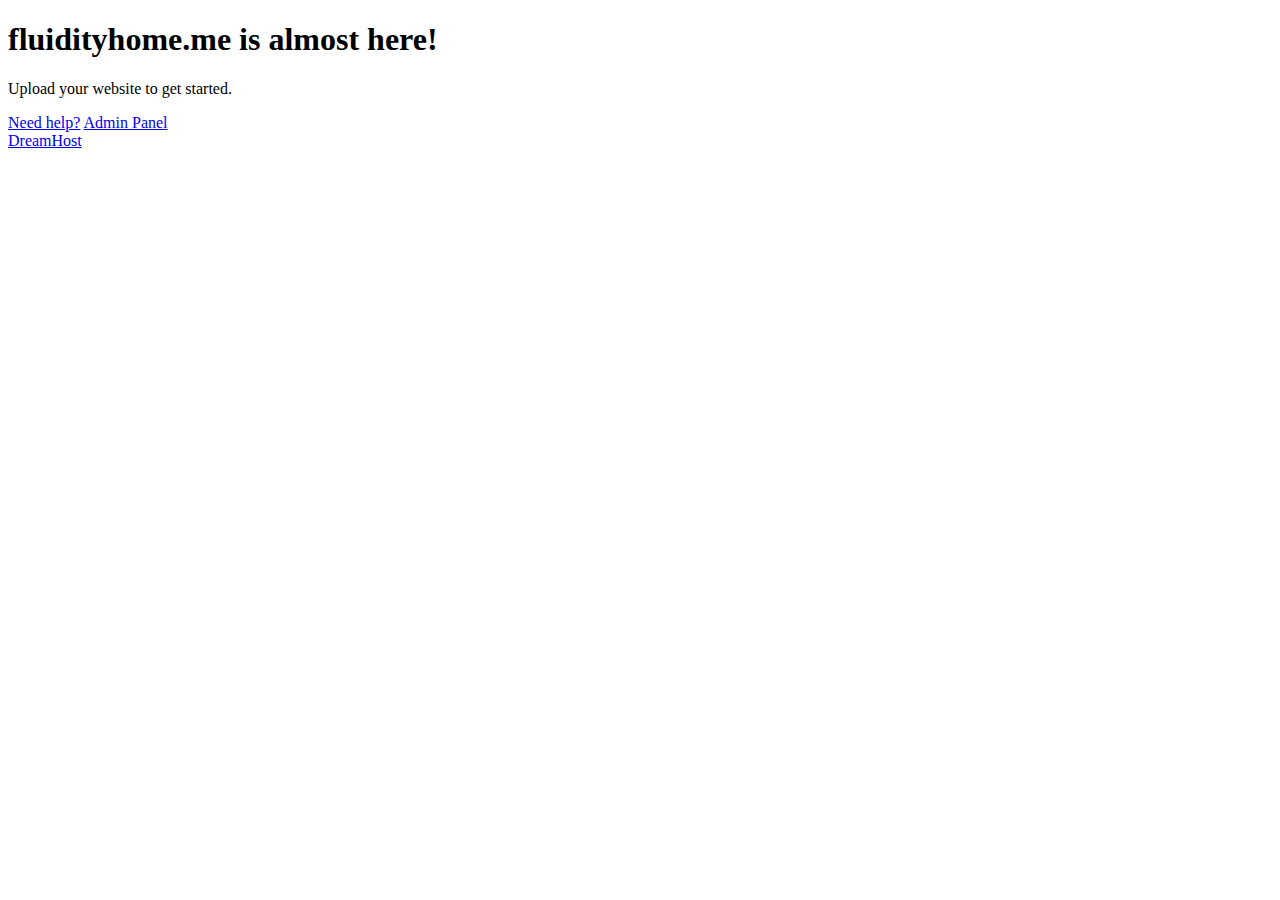
<file: Mobile Application/platforms/android/assets/www/quickstart.html>
<!doctype html>
<html>
<head>
	<title>fluidityhome.me is almost here!</title>
	<meta name="description" content="The owner of this domain has not yet uploaded their website." />
	<link rel="stylesheet" href="//securendn.a.ssl.fastly.net/newpanel/css/singlepage.css" />
</head>

<body>
	<div class="page page-comingsoon">
		<h1>fluidityhome.me is almost here!</h1>

		<p>Upload your website to get started.</p>

		<div class="button-row">
			<a href="http://wiki.dreamhost.com/Uploading_your_site" class="btn-simple">Need help?</a>
			<a href="https://panel.dreamhost.com" class="btn-simple">Admin Panel</a>
		</div>

		<a href="http://dreamhost.com" class="logo">DreamHost</a>
	</div>
</body>
</html>
</file>
<file: Mobile Application/www/meow.css>
body {
      
	margin:0px;
	background-image: url("image/background.jpg");
	background-attachment: fixed;
                  }
ul {
    list-style-type: none;
    margin: 0;
    padding: 0;
			position:relative;
	top: 5px;
	font-family: 'Archivo Narrow', sans-serif;
	    color: white;
	text-align:center;
}

li {
margin-left: 50px;
    display: inline;
	
}

h1{
	

	font-family: 'Archivo Narrow', sans-serif;
}

#backgroundimage {

}

#curtainshide{
 top:0px;
    right:0px;
    background-color: red;
    width:20px;
        height:20px;
    z-index:1000000;
}

#API {
	top: 20px;
	   margin-left: auto;
    margin-right: auto; 


  
    padding: 0;
			position:relative;
	top: 5px;
	font-family: 'Archivo Narrow', sans-serif;
	    color: black;
	text-align:center;
	width: 80%;

    font-size:x-large;
	line-height: 1;
    border-radius: 25px;
	
}
#Application {
	top: 20px;
    margin-left: auto;
    margin-right: auto; 
    padding: 0;
	position:relative;
	top: 5px;
	font-family: 'Archivo Narrow', sans-serif;
    color: black;
	text-align:center;
	width: 80%;
    font-size:x-large;
	line-height: 1;
    border-radius: 25px;
	
}
#AboutUs {
	top: 20px;
	   margin-left: auto;
    margin-right: auto; 


  
    padding: 0;
			position:relative;
	top: 5px;
	font-family: 'Archivo Narrow', sans-serif;
	    color: black;
	text-align:center;
	width: 80%;

    font-size:x-large;
	line-height: 1;
    border-radius: 25px;
	
}

#bottomlogo {
	position:fixed;
	float:bottom;
	bottom:10px;
	left:10px;
}

#userinformation{
	background-color:#29313c;
	width:225px;
	height:100px;
	
	position:relative;
	left:90px;

		margin-right: 30px;
		color:white;
		margin-top: 30px;
}

.textside{
	position: relative;
	left:-14px;
	top:33px;
}
.userinformation2{

	font-family: 'Archivo Narrow', sans-serif;
	background-color:#29313c;
	width:225px;
	height:150px;
	
	position:relative;
	left:90px;

		margin-right: 30px;
		color:white;
		margin-top: 30px;
}

#Alert{
	
	width:64px;
	height:64px;
	background-image: url("image/alert.png");
	background-size: 30px 30px;
    background-repeat: no-repeat;
	position:relative;
	
	left:16px;
	float: left;
		margin-right: 30px;
		color:white;
		margin-top: 30px;
	font-family: 'Roboto Condensed', sans-serif;
	text-align:center;
}

#Alert1{
	
	width:64px;
	height:64px;
	background-image: url("image/alert1.png");
	background-size: 30px 30px;
    background-repeat: no-repeat;
	position:relative;
	
	left:16px;
	float: left;
		margin-right: 30px;
		color:white;
		margin-top: 30px;
	font-family: 'Roboto Condensed', sans-serif;
	text-align:center;
}

.userinformation3{

	font-family: 'Archivo Narrow', sans-serif;
	background-color:#29313c;
	width:225px;
	height:130px;
	
	position:relative;
	left:90px;

		margin-right: 30px;
		color:white;
		margin-top: 30px;
}

.userinformation4{

	font-family: 'Archivo Narrow', sans-serif;
	background-color:#29313c;
	width:225px;
	height:170px;
	
	position:relative;
	left:90px;

		margin-right: 30px;
		color:white;
		margin-top: 30px;
}

#ProfileButton{
	
	width:64px;
	height:64px;
	background-image: url("image/Profile1.png");
	background-size: 30px 30px;
    background-repeat: no-repeat;
	position:relative;
	
	left:16px;
	float: left;
		margin-right: 30px;
		color:white;
		margin-top: 30px;
	font-family: 'Roboto Condensed', sans-serif;
	text-align:center;
}

.userinformation{

	font-family: 'Archivo Narrow', sans-serif;
	background-color:#29313c;
	width:225px;
	height:100px;
	
	position:relative;
	left:90px;

		margin-right: 30px;
		color:white;
		margin-top: 30px;
}

.logininformation{
	background-color:#29313c;
	width:250px;
	height:300px;
	
	position:relative;
	left:90px;

		margin-right: 30px;
		color:white;
		margin-top: 30px;
}

#loginhead{

	font-family: 'Archivo Narrow', sans-serif;
	background-color:#29313c;
	width:250px;
	height:100px;
	
	position:relative;
	left:90px;

		margin-right: 30px;
		color:white;
		margin-top: 30px;
}

table {
	text-align: center;
	color:white;
    width: 100%;
}

.alertinformation{
	background-color:#29313c;
	width:225px;
	height:040px;
	
	position:relative;
	left:90px;
    margin-bottom: 30px;
		margin-right: 30px;
		color:white;
		margin-top: 30px;
}



#notificationcentre{
	background-color:#29313c;
	width:570px;
	height:200px;
	
	position:relative;
	left:90px;
	float: left;
		margin-right: 30px;
		color:white;
		margin-top: 30px;
}
#headerapp{
	
	max-width:1170px;
	width:100%;
	height:80px;
	
	position:relative;
	left:60px;

	margin-left: 30px;
		margin-right: 30px;
		color:white;
		margin-top: 30px;
}

.cmn-toggle {
  position: absolute;
  margin-left: -9999px;
  visibility: hidden;
}
.cmn-toggle + label {
  display: block;
  position: relative;
  cursor: pointer;
  outline: none;
  -webkit-user-select: none;
  -moz-user-select: none;
  -ms-user-select: none;
  user-select: none;
}
/* ============================================================
  SWITCH 3 - YES NO
============================================================ */
input.cmn-toggle-yes-no + label {
  padding: 2px;
  width: 120px;
  height: 60px;
}
input.cmn-toggle-yes-no + label:before, input.cmn-toggle-yes-no + label:after {
  display: block;
  position: absolute;
  top: 0;
  left: 0;
  bottom: 0;
  right: 0;
  color: #fff;
  font-family: "Roboto Slab", serif;
  font-size: 20px;
  text-align: center;
  line-height: 60px;
}
input.cmn-toggle-yes-no + label:before {
  background-color: #dddddd;
  content: attr(data-off);
  -webkit-transition: -webkit-transform 0.5s;
  -moz-transition: -moz-transform 0.5s;
  -o-transition: -o-transform 0.5s;
  transition: transform 0.5s;
  -webkit-backface-visibility: hidden;
  -moz-backface-visibility: hidden;
  -ms-backface-visibility: hidden;
  -o-backface-visibility: hidden;
  backface-visibility: hidden;
}
input.cmn-toggle-yes-no + label:after {
  background-color: #8ce196;
  content: attr(data-on);
  -webkit-transition: -webkit-transform 0.5s;
  -moz-transition: -moz-transform 0.5s;
  -o-transition: -o-transform 0.5s;
  transition: transform 0.5s;
  -webkit-transform: rotateY(180deg);
  -moz-transform: rotateY(180deg);
  -ms-transform: rotateY(180deg);
  -o-transform: rotateY(180deg);
  transform: rotateY(180deg);
  -webkit-backface-visibility: hidden;
  -moz-backface-visibility: hidden;
  -ms-backface-visibility: hidden;
  -o-backface-visibility: hidden;
  backface-visibility: hidden;
}
input.cmn-toggle-yes-no:checked + label:before {
  -webkit-transform: rotateY(180deg);
  -moz-transform: rotateY(180deg);
  -ms-transform: rotateY(180deg);
  -o-transform: rotateY(180deg);
  transform: rotateY(180deg);
}
input.cmn-toggle-yes-no:checked + label:after {
  -webkit-transform: rotateY(0);
  -moz-transform: rotateY(0);
  -ms-transform: rotateY(0);
  -o-transform: rotateY(0);
  transform: rotateY(0);
}



#userinformation2{
	color:white;
	width:500px;
	height:50px;
	top: 40px;
	position:relative;
	left:90px;
	 float: center;

}

#userloggedininfo{
	background-color:#29313c;

	height:30px;
	bottom: 0px;
	position:fixed;
	    width: 100%;
      position: fixed;
  

	
		
		color:white;

}

#usagestats{
	background-color:#29313c;
	width:45%;
	min-width:270px;
	height:200px;
	
	position:relative;
	left:90px;
	float: left;
		margin-right: 30px;
		color:white;
		margin-top: 30px;

}

#activitylog{
	background-color:#29313c;
	width:45%;
	min-width:270px;
	height:200px;
	
	position:relative;
	left:90px;
	float: left;
		margin-right: 30px;
		color:white;
		margin-top: 30px;

}

#sidecontrol {
	position: fixed;
	width: 70px;
	float:left;
    background: rgb(54, 25, 25); /* Fall-back for browsers that don't
                                    support rgba */
    background: rgba(54, 25, 25, .5);
    top:0px;
	height:100%;
}

#ContactUs {
	top: 20px;
	   margin-left: auto;
    margin-right: auto; 


  
    padding: 0;
			position:relative;
	top: 5px;
	font-family: 'Archivo Narrow', sans-serif;
	    color: black;
	text-align:center;
	width: 80%;

    font-size:x-large;
	line-height: 1;
    border-radius: 25px;
	padding-bottom: 25px;
	
}

#logocontainer{
		   margin-left: 38%;
    margin-right: auto; 
	width: 100px;
	height:110px;
}

#logoholder{
	position:relative;
	
}
#title{
 position: relative;
  width: 250px;
text-align: left;

  bottom:100px;
  left:110px;
	
}


#login{
	
top: 20px;
	   margin-left: auto;
    margin-right: auto; 


  
    padding: 0;
			position:relative;

	font-family: 'Archivo Narrow', sans-serif;
	    color: black;
	text-align:center;
	width: 80%;

    font-size:x-large;
	line-height: 1;
    border-radius: 25px;
}

#logincenter{
	
	position:relative;
	    margin-left: auto;
    margin-right: auto;
	width: 200px;
	height:200px;
	background:white;
	z-index:1000;
}



a:link {
    color: white;
	text-decoration: none;
}

/* visited link */
a:visited {
  color: white;
	text-decoration: none;
}

/* mouse over link */
a:hover {
   color: white;
	text-decoration: none;
}

/* selected link */
a:active {
  color: white;
	text-decoration: none;
}



#backimage{
	
	width:100%;
	height: 60%;
	position: relative;
	
	background-image: url("image/backimage.png");
	  background-repeat: no-repeat;
    background-attachment: fixed;
    background-position: center; 
}

#MotorHolder{
	  color: white;
    border-radius: 10px;
		margin: 20px;
	width:300px;
	height: 118px;
	position: relative;
	float:left;
	background-color: #333333;
	  background-repeat: no-repeat;
    background-attachment: fixed;
    background-position: center; 
	font-family: 'Archivo Narrow', sans-serif;
}

#LEDHolder{
  color: white;
    border-radius: 10px;
		margin: 20px;
		width:300px;
	height: 118px;
	position: relative;
	float:left;
	background-color: #333333;
	  background-repeat: no-repeat;
    background-attachment: fixed;
    background-position: center; 
	font-family: 'Archivo Narrow', sans-serif;
}

#SliderHolder{
	   color: white; 
  
		margin: 20px;
	width:300px;
	height: 150px;
	position: relative;
	float:left;
	background-color: #333333;
	  background-repeat: no-repeat;
    background-attachment: fixed;
    background-position: center; 
	font-family: 'Archivo Narrow', sans-serif;
}

#on{
	  
  color: white;
	width:100%;
	height: 50px;
	position: relative;

	background-color: green;
	  background-repeat: no-repeat;
    background-attachment: fixed;
    background-position: center; 
	font-family: 'Archivo Narrow', sans-serif;
}

#off{
	  
  color: white;
	width:100%;
	height: 50px;
	position: relative;

	background-color: red;
	  background-repeat: no-repeat;
    background-attachment: fixed;
    background-position: center; 
	font-family: 'Archivo Narrow', sans-serif;
}

#PhidgetsHolder{
	  color: white;
    width: 80%;
    margin: 0 auto;

}

#onbutton{
	border-bottom-left-radius: 10px;
	

	float:left;
	border-left-width:0px;
	background-color: #333333;
	width:49.7%;
	height:50px;
		position:relative;
}
#offbutton{
		border-bottom-right-radius: 10px;
	  

	float:right;
	background-color: #333333;
	width:49.7%;
	height:50px;
	position:relative;
}

#RFIDHolder{
  color: white;	
    border-radius: 10px;
	margin: 20px;
		width:300px;
	height: 150px;
	position: relative;
	float:left;
	font-family: 'Archivo Narrow', sans-serif;
	background-color: #333333;
	  background-repeat: no-repeat;
    background-attachment: fixed;
    background-position: center; 
}

#nav{
 position: fixed;
	width:100%;
	height:30px;

	text-align: left;
  background: rgba(0, 0, 0, 0.6);
  border: 0;
	z-index: 20;

}

#navtext{
left:-38px;
	background-colour: pink;
	position:relative;
}
#content{
	top:50px;
	left:400px;
	width: 100%;
	height: 100%;
    float:left;
	text-align:center;
	
}

	
.loginButton{
  background: #3366CC;
  border:1;
  color:#fff;
  padding:10px;
  font-size:20px;
  width:220px;
  margin:20px auto;
  display:block;
  cursor:pointer;
}


.loginbox{
  display: block;
  width: 80%;
  height: 30px;
  margin: 20px 0;
  box-sizing: border-box;
  font-size: 18px;
  padding: 0 5px;
  position: relative;   
}


.navbar-inverse {
  text-align: left;
  background: rgba(0, 0, 0, 0.6);
  border: 0;
}
.navbar-inverse.black {
  background: rgba(0, 0, 0, 0.85);
}
@media (max-width: 480px) {
  .navbar-inverse {
    background: rgba(0, 0, 0, 0.85);
  }
}




* {
  -webkit-box-sizing: border-box;
  -moz-box-sizing: border-box;
  box-sizing: border-box;
}


.range-slider .input-range {
  -webkit-appearance: none;
  width: 140px;
  height: 10px;
  border-radius: 5px;
  background: #ccc;
  outline: none;
}
.range-slider .input-range::-webkit-slider-thumb {
  -webkit-appearance: none;
  width: 20px;
  height: 20px;
  border-radius: 50%;
  background: #B8B8B8;
  cursor: pointer;
  -webkit-transition: background .15s ease-in-out;
  transition: background .15s ease-in-out;
}
.range-slider .input-range::-webkit-slider-thumb:hover {
  background: #e06161;
}
.range-slider .input-range:active::-webkit-slider-thumb {
  background: #e06161;
}
.range-slider .input-range::-moz-range-thumb {
  width: 20px;
  height: 20px;
  border: 1px;
  border-radius: 100%;
  background: #353535;
  cursor: pointer;
  -webkit-transition: background .15s ease-in-out;
  transition: background .15s ease-in-out;
}
.range-slider .input-range::-moz-range-thumb:hover {
  background: #e06161;
}
.range-slider .input-range:active::-moz-range-thumb {
  background: #e06161;
}
.range-slider .range-value {
  display: inline-block;
  position: relative;
  width: 60px;
  color: #fff;
  font-size: 16px;
  line-height: 20px;
  text-align: center;
  border-radius: 3px;
  background: #353535;
  padding: 5px 10px;
  margin-left: 7px;
}
.range-slider .range-value:after {
  position: absolute;
  top: 8px;
  left: -7px;
  width: 0;
  height: 0;
  border-top: 7px solid transparent;
  border-right: 7px solid #353535;
  border-bottom: 7px solid transparent;
  content: '';
}

::-moz-range-track {
  background: #ccc;
  border: 0;
}

input::-moz-focus-inner {
  border: 0;
}
</file>
<file: Web Application/MobileSite/meow.css>
body {
      
	margin:0px;
	background-image: url("image/background.jpg");
	background-attachment: fixed;
                  }
ul {
    list-style-type: none;
    margin: 0;
    padding: 0;
			position:relative;
	top: 5px;
	font-family: 'Archivo Narrow', sans-serif;
	    color: white;
	text-align:center;
}

li {
margin-left: 50px;
    display: inline;
	
}

h1{
	

	font-family: 'Archivo Narrow', sans-serif;
}

#backgroundimage {

}

#curtainshide{
 top:0px;
    right:0px;
    background-color: red;
    width:20px;
        height:20px;
    z-index:1000000;
}

#API {
	top: 20px;
	   margin-left: auto;
    margin-right: auto; 


  
    padding: 0;
			position:relative;
	top: 5px;
	font-family: 'Archivo Narrow', sans-serif;
	    color: black;
	text-align:center;
	width: 80%;

    font-size:x-large;
	line-height: 1;
    border-radius: 25px;
	
}
#Application {
	top: 20px;
    margin-left: auto;
    margin-right: auto; 
    padding: 0;
	position:relative;
	top: 5px;
	font-family: 'Archivo Narrow', sans-serif;
    color: black;
	text-align:center;
	width: 80%;
    font-size:x-large;
	line-height: 1;
    border-radius: 25px;
	
}
#AboutUs {
	top: 20px;
	   margin-left: auto;
    margin-right: auto; 


  
    padding: 0;
			position:relative;
	top: 5px;
	font-family: 'Archivo Narrow', sans-serif;
	    color: black;
	text-align:center;
	width: 80%;

    font-size:x-large;
	line-height: 1;
    border-radius: 25px;
	
}

#bottomlogo {
	position:fixed;
	float:bottom;
	bottom:10px;
	left:10px;
}

#userinformation{
	background-color:#29313c;
	width:225px;
	height:100px;
	
	position:relative;
	left:90px;

		margin-right: 30px;
		color:white;
		margin-top: 30px;
}

.textside{
	position: relative;
	left:-14px;
	top:33px;
}
.userinformation2{

	font-family: 'Archivo Narrow', sans-serif;
	background-color:#29313c;
	width:225px;
	height:150px;
	
	position:relative;
	left:90px;

		margin-right: 30px;
		color:white;
		margin-top: 30px;
}

#Alert{
	
	width:64px;
	height:64px;
	background-image: url("image/alert.png");
	background-size: 30px 30px;
    background-repeat: no-repeat;
	position:relative;
	
	left:16px;
	float: left;
		margin-right: 30px;
		color:white;
		margin-top: 30px;
	font-family: 'Roboto Condensed', sans-serif;
	text-align:center;
}

#Alert1{
	
	width:64px;
	height:64px;
	background-image: url("image/alert1.png");
	background-size: 30px 30px;
    background-repeat: no-repeat;
	position:relative;
	
	left:16px;
	float: left;
		margin-right: 30px;
		color:white;
		margin-top: 30px;
	font-family: 'Roboto Condensed', sans-serif;
	text-align:center;
}

.userinformation3{

	font-family: 'Archivo Narrow', sans-serif;
	background-color:#29313c;
	width:225px;
	height:130px;
	
	position:relative;
	left:90px;

		margin-right: 30px;
		color:white;
		margin-top: 30px;
}

.userinformation4{

	font-family: 'Archivo Narrow', sans-serif;
	background-color:#29313c;
	width:225px;
	height:170px;
	
	position:relative;
	left:90px;

		margin-right: 30px;
		color:white;
		margin-top: 30px;
}

#ProfileButton{
	
	width:64px;
	height:64px;
	background-image: url("image/Profile1.png");
	background-size: 30px 30px;
    background-repeat: no-repeat;
	position:relative;
	
	left:16px;
	float: left;
		margin-right: 30px;
		color:white;
		margin-top: 30px;
	font-family: 'Roboto Condensed', sans-serif;
	text-align:center;
}

.userinformation{

	font-family: 'Archivo Narrow', sans-serif;
	background-color:#29313c;
	width:225px;
	height:100px;
	
	position:relative;
	left:90px;

		margin-right: 30px;
		color:white;
		margin-top: 30px;
}

.logininformation{
	background-color:#29313c;
	width:250px;
	height:300px;
	
	position:relative;
	left:90px;

		margin-right: 30px;
		color:white;
		margin-top: 30px;
}

#loginhead{

	font-family: 'Archivo Narrow', sans-serif;
	background-color:#29313c;
	width:250px;
	height:100px;
	
	position:relative;
	left:90px;

		margin-right: 30px;
		color:white;
		margin-top: 30px;
}

table {
	text-align: center;
	color:white;
    width: 100%;
}

.alertinformation{
	background-color:#29313c;
	width:225px;
	height:040px;
	
	position:relative;
	left:90px;
    margin-bottom: 30px;
		margin-right: 30px;
		color:white;
		margin-top: 30px;
}



#notificationcentre{
	background-color:#29313c;
	width:570px;
	height:200px;
	
	position:relative;
	left:90px;
	float: left;
		margin-right: 30px;
		color:white;
		margin-top: 30px;
}
#headerapp{
	
	max-width:1170px;
	width:100%;
	height:80px;
	
	position:relative;
	left:60px;

	margin-left: 30px;
		margin-right: 30px;
		color:white;
		margin-top: 30px;
}

.cmn-toggle {
  position: absolute;
  margin-left: -9999px;
  visibility: hidden;
}
.cmn-toggle + label {
  display: block;
  position: relative;
  cursor: pointer;
  outline: none;
  -webkit-user-select: none;
  -moz-user-select: none;
  -ms-user-select: none;
  user-select: none;
}
/* ============================================================
  SWITCH 3 - YES NO
============================================================ */
input.cmn-toggle-yes-no + label {
  padding: 2px;
  width: 120px;
  height: 60px;
}
input.cmn-toggle-yes-no + label:before, input.cmn-toggle-yes-no + label:after {
  display: block;
  position: absolute;
  top: 0;
  left: 0;
  bottom: 0;
  right: 0;
  color: #fff;
  font-family: "Roboto Slab", serif;
  font-size: 20px;
  text-align: center;
  line-height: 60px;
}
input.cmn-toggle-yes-no + label:before {
  background-color: #dddddd;
  content: attr(data-off);
  -webkit-transition: -webkit-transform 0.5s;
  -moz-transition: -moz-transform 0.5s;
  -o-transition: -o-transform 0.5s;
  transition: transform 0.5s;
  -webkit-backface-visibility: hidden;
  -moz-backface-visibility: hidden;
  -ms-backface-visibility: hidden;
  -o-backface-visibility: hidden;
  backface-visibility: hidden;
}
input.cmn-toggle-yes-no + label:after {
  background-color: #8ce196;
  content: attr(data-on);
  -webkit-transition: -webkit-transform 0.5s;
  -moz-transition: -moz-transform 0.5s;
  -o-transition: -o-transform 0.5s;
  transition: transform 0.5s;
  -webkit-transform: rotateY(180deg);
  -moz-transform: rotateY(180deg);
  -ms-transform: rotateY(180deg);
  -o-transform: rotateY(180deg);
  transform: rotateY(180deg);
  -webkit-backface-visibility: hidden;
  -moz-backface-visibility: hidden;
  -ms-backface-visibility: hidden;
  -o-backface-visibility: hidden;
  backface-visibility: hidden;
}
input.cmn-toggle-yes-no:checked + label:before {
  -webkit-transform: rotateY(180deg);
  -moz-transform: rotateY(180deg);
  -ms-transform: rotateY(180deg);
  -o-transform: rotateY(180deg);
  transform: rotateY(180deg);
}
input.cmn-toggle-yes-no:checked + label:after {
  -webkit-transform: rotateY(0);
  -moz-transform: rotateY(0);
  -ms-transform: rotateY(0);
  -o-transform: rotateY(0);
  transform: rotateY(0);
}



#userinformation2{
	color:white;
	width:500px;
	height:50px;
	top: 40px;
	position:relative;
	left:90px;
	 float: center;

}

#userloggedininfo{
	background-color:#29313c;

	height:30px;
	bottom: 0px;
	position:fixed;
	    width: 100%;
      position: fixed;
  

	
		
		color:white;

}

#usagestats{
	background-color:#29313c;
	width:45%;
	min-width:270px;
	height:200px;
	
	position:relative;
	left:90px;
	float: left;
		margin-right: 30px;
		color:white;
		margin-top: 30px;

}

#activitylog{
	background-color:#29313c;
	width:45%;
	min-width:270px;
	height:200px;
	
	position:relative;
	left:90px;
	float: left;
		margin-right: 30px;
		color:white;
		margin-top: 30px;

}

#sidecontrol {
	position: fixed;
	width: 70px;
	float:left;
    background: rgb(54, 25, 25); /* Fall-back for browsers that don't
                                    support rgba */
    background: rgba(54, 25, 25, .5);
    top:0px;
	height:100%;
}

#ContactUs {
	top: 20px;
	   margin-left: auto;
    margin-right: auto; 


  
    padding: 0;
			position:relative;
	top: 5px;
	font-family: 'Archivo Narrow', sans-serif;
	    color: black;
	text-align:center;
	width: 80%;

    font-size:x-large;
	line-height: 1;
    border-radius: 25px;
	padding-bottom: 25px;
	
}

#logocontainer{
		   margin-left: 38%;
    margin-right: auto; 
	width: 100px;
	height:110px;
}

#logoholder{
	position:relative;
	
}
#title{
 position: relative;
  width: 250px;
text-align: left;

  bottom:100px;
  left:110px;
	
}


#login{
	
top: 20px;
	   margin-left: auto;
    margin-right: auto; 


  
    padding: 0;
			position:relative;

	font-family: 'Archivo Narrow', sans-serif;
	    color: black;
	text-align:center;
	width: 80%;

    font-size:x-large;
	line-height: 1;
    border-radius: 25px;
}

#logincenter{
	
	position:relative;
	    margin-left: auto;
    margin-right: auto;
	width: 200px;
	height:200px;
	background:white;
	z-index:1000;
}



a:link {
    color: white;
	text-decoration: none;
}

/* visited link */
a:visited {
  color: white;
	text-decoration: none;
}

/* mouse over link */
a:hover {
   color: white;
	text-decoration: none;
}

/* selected link */
a:active {
  color: white;
	text-decoration: none;
}



#backimage{
	
	width:100%;
	height: 60%;
	position: relative;
	
	background-image: url("image/backimage.png");
	  background-repeat: no-repeat;
    background-attachment: fixed;
    background-position: center; 
}

#MotorHolder{
	  color: white;
    border-radius: 10px;
		margin: 20px;
	width:300px;
	height: 118px;
	position: relative;
	float:left;
	background-color: #333333;
	  background-repeat: no-repeat;
    background-attachment: fixed;
    background-position: center; 
	font-family: 'Archivo Narrow', sans-serif;
}

#LEDHolder{
  color: white;
    border-radius: 10px;
		margin: 20px;
		width:300px;
	height: 118px;
	position: relative;
	float:left;
	background-color: #333333;
	  background-repeat: no-repeat;
    background-attachment: fixed;
    background-position: center; 
	font-family: 'Archivo Narrow', sans-serif;
}

#SliderHolder{
	   color: white; 
  
		margin: 20px;
	width:300px;
	height: 150px;
	position: relative;
	float:left;
	background-color: #333333;
	  background-repeat: no-repeat;
    background-attachment: fixed;
    background-position: center; 
	font-family: 'Archivo Narrow', sans-serif;
}

#on{
	  
  color: white;
	width:100%;
	height: 50px;
	position: relative;

	background-color: green;
	  background-repeat: no-repeat;
    background-attachment: fixed;
    background-position: center; 
	font-family: 'Archivo Narrow', sans-serif;
}

#off{
	  
  color: white;
	width:100%;
	height: 50px;
	position: relative;

	background-color: red;
	  background-repeat: no-repeat;
    background-attachment: fixed;
    background-position: center; 
	font-family: 'Archivo Narrow', sans-serif;
}

#PhidgetsHolder{
	  color: white;
    width: 80%;
    margin: 0 auto;

}

#onbutton{
	border-bottom-left-radius: 10px;
	

	float:left;
	border-left-width:0px;
	background-color: #333333;
	width:49.7%;
	height:50px;
		position:relative;
}
#offbutton{
		border-bottom-right-radius: 10px;
	  

	float:right;
	background-color: #333333;
	width:49.7%;
	height:50px;
	position:relative;
}

#RFIDHolder{
  color: white;	
    border-radius: 10px;
	margin: 20px;
		width:300px;
	height: 150px;
	position: relative;
	float:left;
	font-family: 'Archivo Narrow', sans-serif;
	background-color: #333333;
	  background-repeat: no-repeat;
    background-attachment: fixed;
    background-position: center; 
}

#nav{
 position: fixed;
	width:100%;
	height:30px;

	text-align: left;
  background: rgba(0, 0, 0, 0.6);
  border: 0;
	z-index: 20;

}

#navtext{
left:-38px;
	background-colour: pink;
	position:relative;
}
#content{
	top:50px;
	left:400px;
	width: 100%;
	height: 100%;
    float:left;
	text-align:center;
	
}

	
.loginButton{
  background: #3366CC;
  border:1;
  color:#fff;
  padding:10px;
  font-size:20px;
  width:220px;
  margin:20px auto;
  display:block;
  cursor:pointer;
}


.loginbox{
  display: block;
  width: 80%;
  height: 30px;
  margin: 20px 0;
  box-sizing: border-box;
  font-size: 18px;
  padding: 0 5px;
  position: relative;   
}


.navbar-inverse {
  text-align: left;
  background: rgba(0, 0, 0, 0.6);
  border: 0;
}
.navbar-inverse.black {
  background: rgba(0, 0, 0, 0.85);
}
@media (max-width: 480px) {
  .navbar-inverse {
    background: rgba(0, 0, 0, 0.85);
  }
}




* {
  -webkit-box-sizing: border-box;
  -moz-box-sizing: border-box;
  box-sizing: border-box;
}


.range-slider .input-range {
  -webkit-appearance: none;
  width: 140px;
  height: 10px;
  border-radius: 5px;
  background: #ccc;
  outline: none;
}
.range-slider .input-range::-webkit-slider-thumb {
  -webkit-appearance: none;
  width: 20px;
  height: 20px;
  border-radius: 50%;
  background: #B8B8B8;
  cursor: pointer;
  -webkit-transition: background .15s ease-in-out;
  transition: background .15s ease-in-out;
}
.range-slider .input-range::-webkit-slider-thumb:hover {
  background: #e06161;
}
.range-slider .input-range:active::-webkit-slider-thumb {
  background: #e06161;
}
.range-slider .input-range::-moz-range-thumb {
  width: 20px;
  height: 20px;
  border: 1px;
  border-radius: 100%;
  background: #353535;
  cursor: pointer;
  -webkit-transition: background .15s ease-in-out;
  transition: background .15s ease-in-out;
}
.range-slider .input-range::-moz-range-thumb:hover {
  background: #e06161;
}
.range-slider .input-range:active::-moz-range-thumb {
  background: #e06161;
}
.range-slider .range-value {
  display: inline-block;
  position: relative;
  width: 60px;
  color: #fff;
  font-size: 16px;
  line-height: 20px;
  text-align: center;
  border-radius: 3px;
  background: #353535;
  padding: 5px 10px;
  margin-left: 7px;
}
.range-slider .range-value:after {
  position: absolute;
  top: 8px;
  left: -7px;
  width: 0;
  height: 0;
  border-top: 7px solid transparent;
  border-right: 7px solid #353535;
  border-bottom: 7px solid transparent;
  content: '';
}

::-moz-range-track {
  background: #ccc;
  border: 0;
}

input::-moz-focus-inner {
  border: 0;
}
</file>
